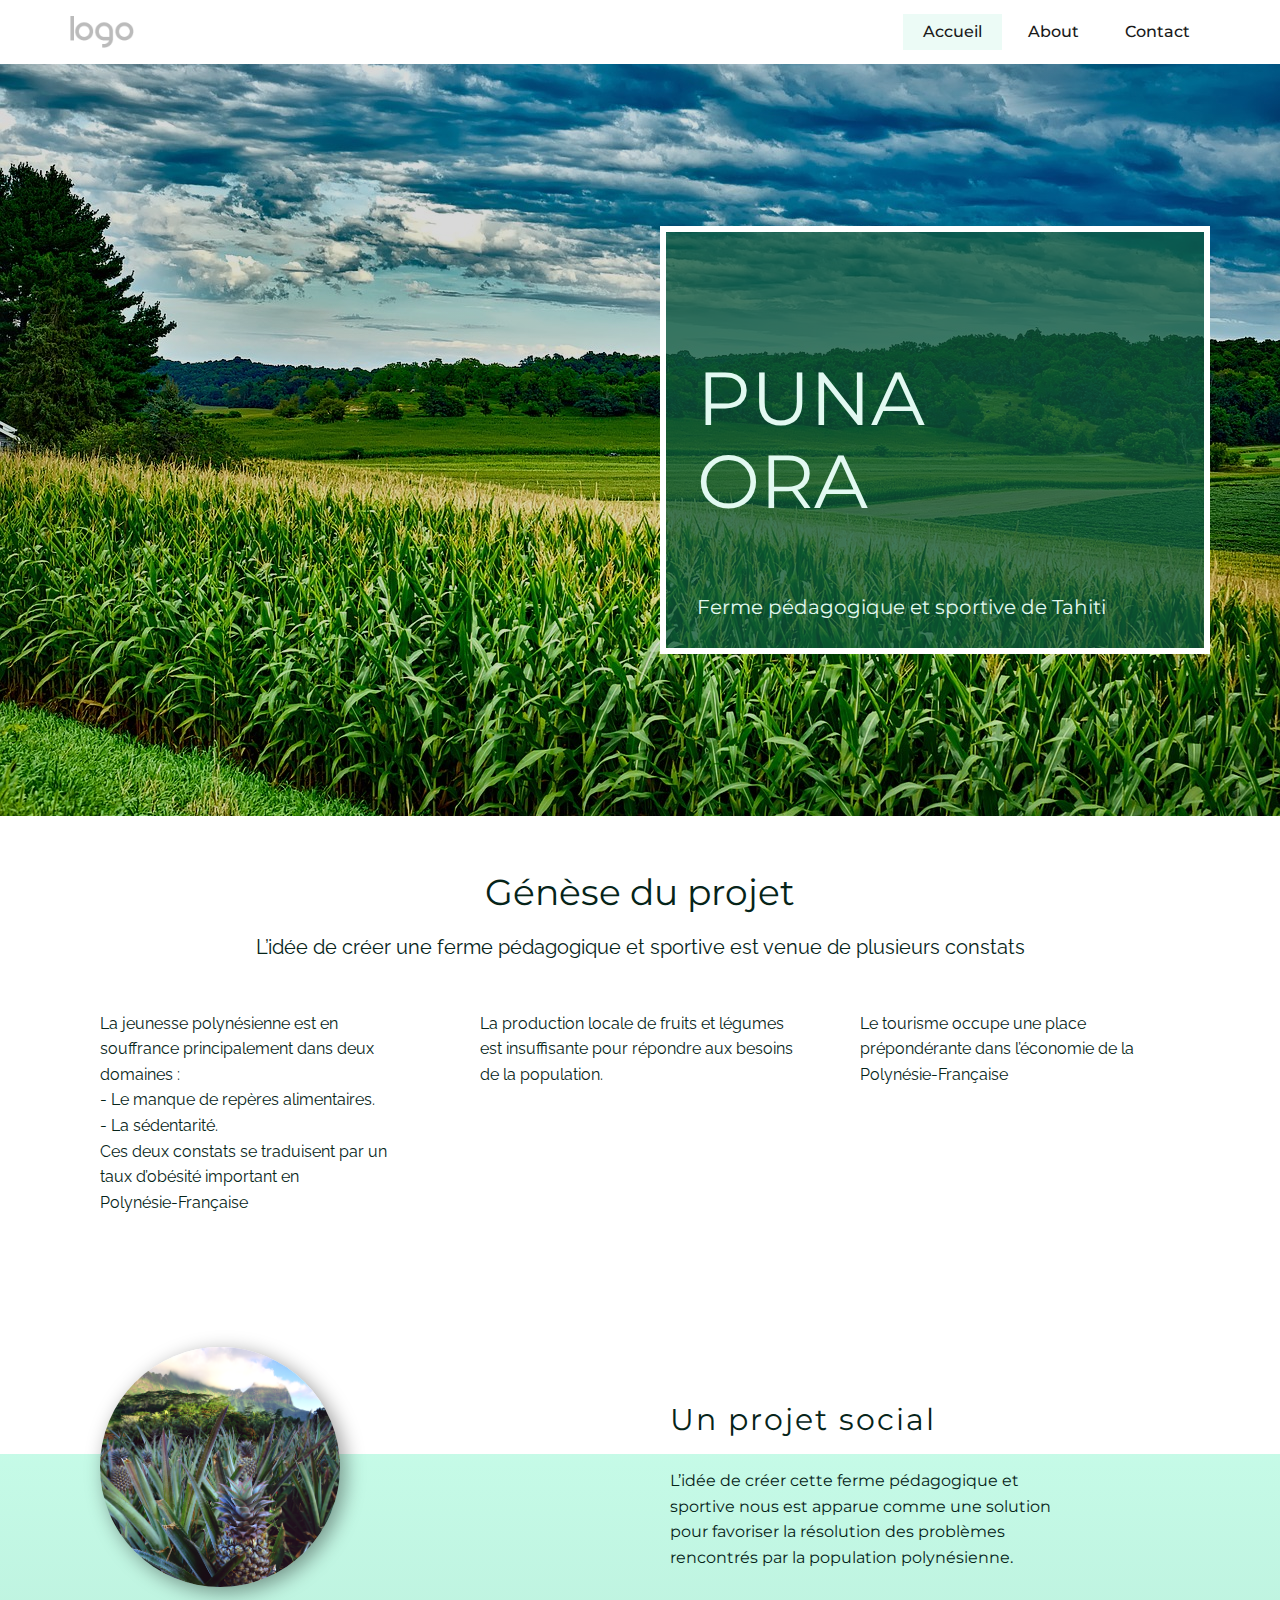
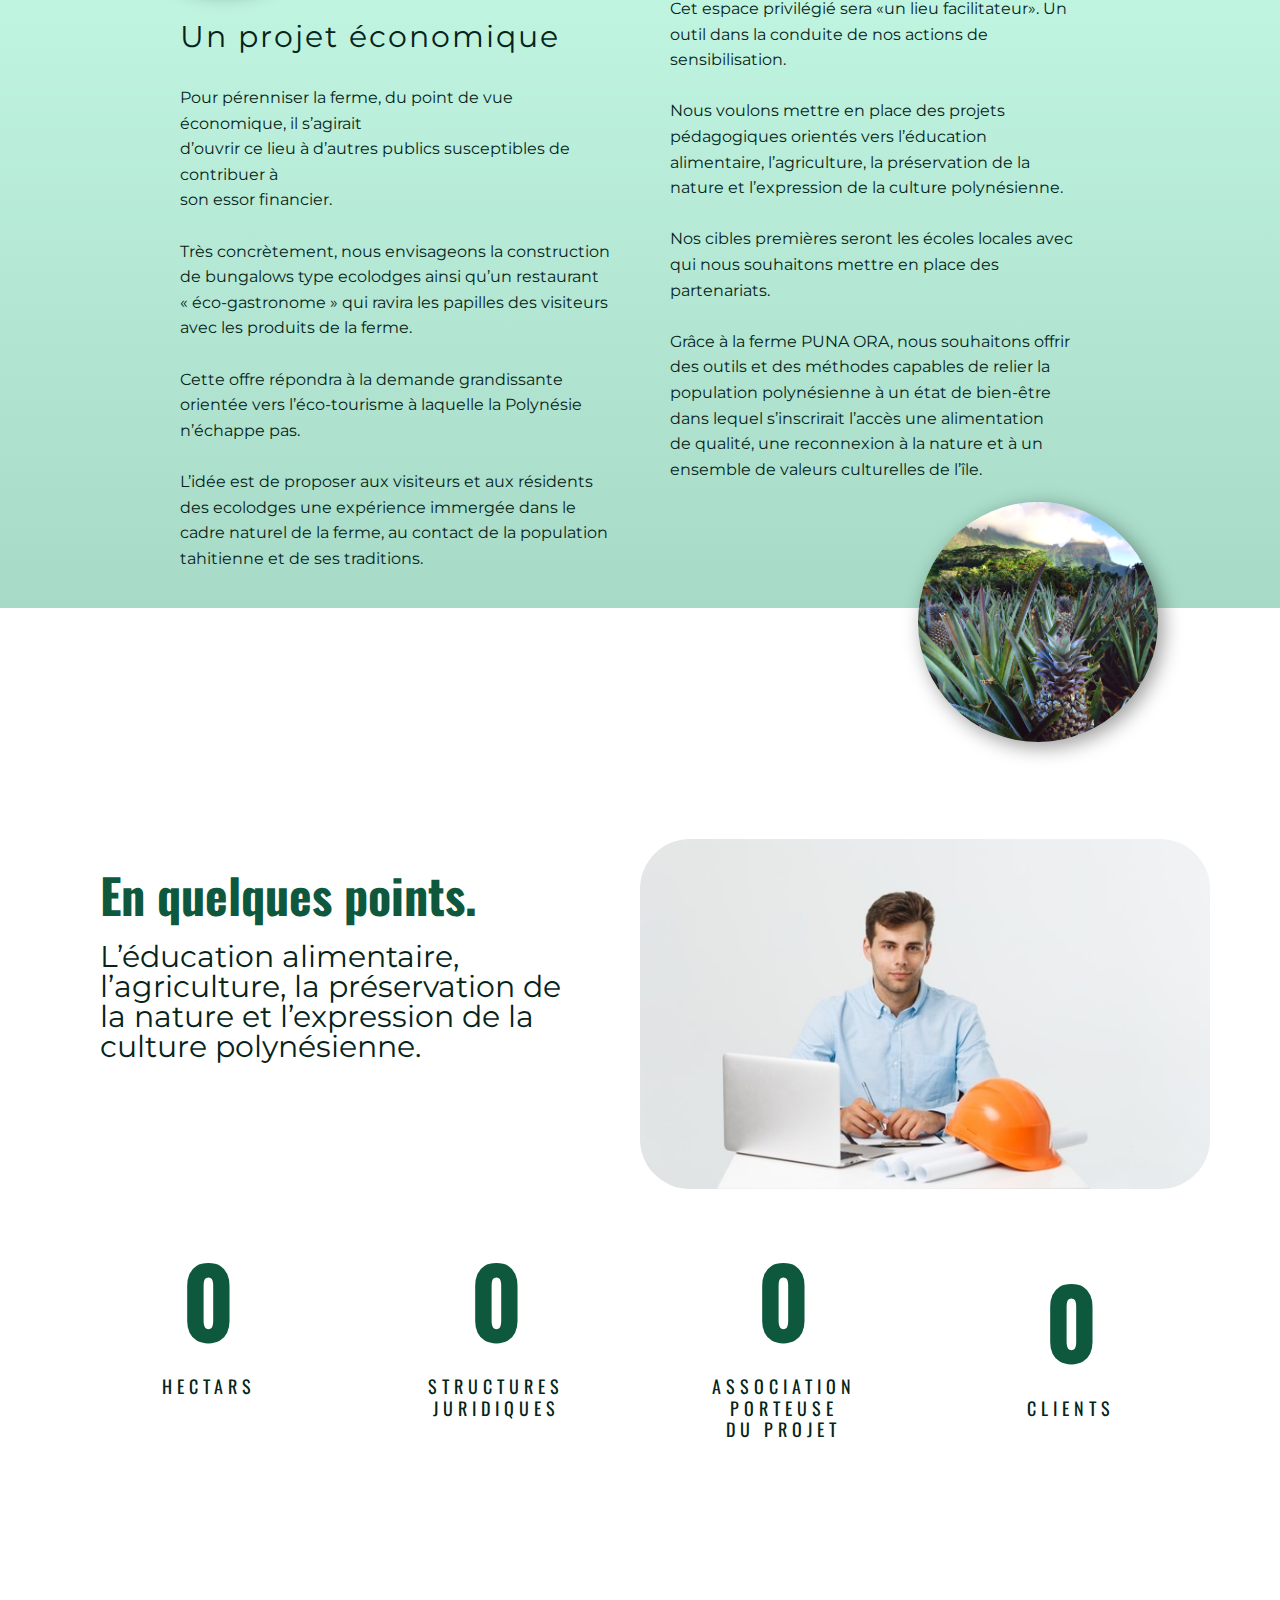
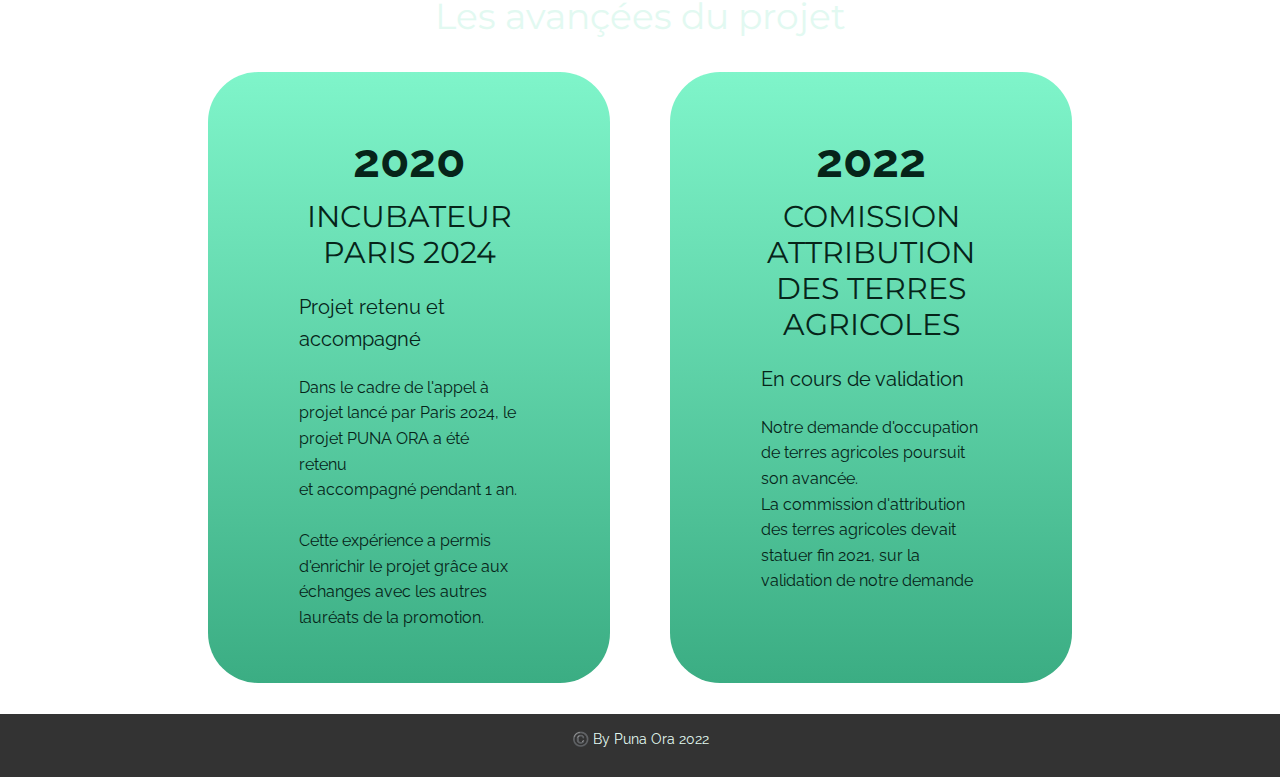
<file: index.html>
<!DOCTYPE html>
<html style="font-size: 16px">
  <head>
    <meta name="viewport" content="width=device-width, initial-scale=1.0" />
    <meta charset="utf-8" />
    <meta
      name="keywords"
      content="PUNA&nbsp;ORA, Ferme pédagogique​ et sportive de Tahiti"
    />
    <meta name="description" content="" />
    <meta name="page_type" content="np-template-header-footer-from-plugin" />
    <title>Accueil</title>
    <link rel="stylesheet" href="nicepage.css" media="screen" />
    <link rel="stylesheet" href="Accueil.css" media="screen" />
    <script
      class="u-script"
      type="text/javascript"
      src="jquery.js"
      defer=""
    ></script>
    <script
      class="u-script"
      type="text/javascript"
      src="nicepage.js"
      defer=""
    ></script>
    <meta name="generator" content="Nicepage 4.5.4, nicepage.com" />
    <link
      id="u-theme-google-font"
      rel="stylesheet"
      href="https://fonts.googleapis.com/css?family=Montserrat:100,100i,200,200i,300,300i,400,400i,500,500i,600,600i,700,700i,800,800i,900,900i|Raleway:100,100i,200,200i,300,300i,400,400i,500,500i,600,600i,700,700i,800,800i,900,900i"
    />
    <link
      id="u-page-google-font"
      rel="stylesheet"
      href="https://fonts.googleapis.com/css?family=Montserrat:100,100i,200,200i,300,300i,400,400i,500,500i,600,600i,700,700i,800,800i,900,900i|Oswald:200,300,400,500,600,700"
    />

    <script type="application/ld+json">
      {
        "@context": "http://schema.org",
        "@type": "Organization",
        "name": "",
        "logo": "images/default-logo.png"
      }
    </script>
    <meta name="theme-color" content="#0e583d" />
    <meta property="og:title" content="Accueil" />
    <meta property="og:type" content="website" />
  </head>
  <body
    data-home-page="Accueil.html"
    data-home-page-title="Accueil"
    class="u-body u-xl-mode"
  >
    <header class="u-clearfix u-header u-sticky u-white u-header" id="sec-4af7">
      <div class="u-clearfix u-sheet u-sheet-1">
        <nav class="u-menu u-menu-dropdown u-offcanvas u-menu-1">
          <div
            class="menu-collapse"
            style="font-size: 1rem; letter-spacing: 0px; font-weight: 500"
          >
            <a
              class="u-button-style u-custom-active-border-color u-custom-active-color u-custom-border u-custom-border-color u-custom-borders u-custom-hover-border-color u-custom-hover-color u-custom-left-right-menu-spacing u-custom-padding-bottom u-custom-text-active-color u-custom-text-color u-custom-text-hover-color u-custom-top-bottom-menu-spacing u-nav-link u-text-active-palette-1-base u-text-hover-palette-2-base"
              href="#"
            >
              <svg class="u-svg-link" viewBox="0 0 24 24">
                <use
                  xmlns:xlink="http://www.w3.org/1999/xlink"
                  xlink:href="#menu-hamburger"
                ></use>
              </svg>
              <svg
                class="u-svg-content"
                version="1.1"
                id="menu-hamburger"
                viewBox="0 0 16 16"
                x="0px"
                y="0px"
                xmlns:xlink="http://www.w3.org/1999/xlink"
                xmlns="http://www.w3.org/2000/svg"
              >
                <g>
                  <rect y="1" width="16" height="2"></rect>
                  <rect y="7" width="16" height="2"></rect>
                  <rect y="13" width="16" height="2"></rect>
                </g>
              </svg>
            </a>
          </div>
          <div class="u-custom-menu u-nav-container">
            <ul
              class="u-custom-font u-heading-font u-nav u-spacing-2 u-unstyled u-nav-1"
            >
              <li class="u-nav-item">
                <a
                  class="u-active-palette-2-light-3 u-border-active-palette-1-base u-border-hover-palette-1-base u-button-style u-hover-palette-2-light-2 u-nav-link u-text-active-grey-90 u-text-grey-90 u-text-hover-grey-90"
                  href="Accueil.html"
                  style="padding: 10px 20px"
                  >Accueil</a
                >
              </li>
              <li class="u-nav-item">
                <a
                  class="u-active-palette-2-light-3 u-border-active-palette-1-base u-border-hover-palette-1-base u-button-style u-hover-palette-2-light-2 u-nav-link u-text-active-grey-90 u-text-grey-90 u-text-hover-grey-90"
                  href="About.html"
                  style="padding: 10px 20px"
                  >About</a
                >
              </li>
              <li class="u-nav-item">
                <a
                  class="u-active-palette-2-light-3 u-border-active-palette-1-base u-border-hover-palette-1-base u-button-style u-hover-palette-2-light-2 u-nav-link u-text-active-grey-90 u-text-grey-90 u-text-hover-grey-90"
                  href="Contact.html"
                  style="padding: 10px 20px"
                  >Contact</a
                >
              </li>
            </ul>
          </div>
          <div class="u-custom-menu u-nav-container-collapse">
            <div
              class="u-black u-container-style u-inner-container-layout u-opacity u-opacity-95 u-sidenav"
            >
              <div class="u-inner-container-layout u-sidenav-overflow">
                <div class="u-menu-close"></div>
                <ul
                  class="u-align-center u-nav u-popupmenu-items u-unstyled u-nav-2"
                >
                  <li class="u-nav-item">
                    <a
                      class="u-button-style u-nav-link"
                      href="Accueil.html"
                      style="padding: 10px 20px"
                      >Accueil</a
                    >
                  </li>
                  <li class="u-nav-item">
                    <a
                      class="u-button-style u-nav-link"
                      href="About.html"
                      style="padding: 10px 20px"
                      >About</a
                    >
                  </li>
                  <li class="u-nav-item">
                    <a
                      class="u-button-style u-nav-link"
                      href="Contact.html"
                      style="padding: 10px 20px"
                      >Contact</a
                    >
                  </li>
                </ul>
              </div>
            </div>
            <div class="u-black u-menu-overlay u-opacity u-opacity-70"></div>
          </div>
        </nav>
        <a
          href="https://nicepage.com"
          class="u-image u-logo u-image-1"
          data-image-width="80"
          data-image-height="40"
        >
          <img
            src="images/default-logo.png"
            class="u-logo-image u-logo-image-1"
          />
        </a>
      </div>
      <style class="u-sticky-style" data-style-id="933e">
        .u-sticky-fixed.u-sticky-933e,
        .u-body.u-sticky-fixed .u-sticky-933e {
          box-shadow: 0 2px 8px 0 rgba(128, 128, 128, 1) !important;
        }
      </style>
    </header>
    <section
      class="u-align-right u-clearfix u-image u-shading u-section-1"
      id="carousel_6e62"
      data-image-width="1280"
      data-image-height="960"
    >
      <div
        class="u-clearfix u-sheet u-valign-middle-md u-valign-middle-sm u-valign-middle-xs u-sheet-1"
      >
        <div
          class="u-align-left u-border-6 u-border-white u-container-style u-expanded-width-xs u-group u-opacity u-opacity-50 u-palette-1-base u-group-1"
        >
          <div
            class="u-container-layout u-valign-bottom-lg u-valign-bottom-md u-valign-bottom-sm u-valign-bottom-xl u-container-layout-1"
          >
            <h1 class="u-text u-text-body-alt-color u-text-1">
              PUNA&nbsp;<br />ORA<br />
            </h1>
            <h2 class="u-subtitle u-text u-text-body-alt-color u-text-2">
              <span style="font-weight: 400">Ferme pédagogique</span> et
              sportive de Tahiti
            </h2>
          </div>
        </div>
      </div>
    </section>
    <section class="u-align-center u-clearfix u-section-2" id="sec-446e">
      <div class="u-clearfix u-sheet u-sheet-1">
        <h2 class="u-text u-text-1">Génèse du projet</h2>
        <p class="u-large-text u-text u-text-default u-text-variant u-text-2">
          L’idée de créer une ferme pédagogique et sportive est venue de
          plusieurs constats
        </p>
        <div class="u-clearfix u-expanded-width u-layout-wrap u-layout-wrap-1">
          <div class="u-layout">
            <div class="u-layout-row">
              <div
                class="u-container-style u-layout-cell u-left-cell u-size-20 u-layout-cell-1"
              >
                <div class="u-container-layout u-container-layout-1">
                  <p class="u-text u-text-default u-text-3">
                    La jeunesse polynésienne est en souffrance principalement
                    dans deux domaines : <br />- Le manque de repères
                    alimentaires.<br />- La sédentarité.<br />Ces deux constats
                    se traduisent par un taux d’obésité important en&nbsp;<br />Polynésie-Française
                  </p>
                </div>
              </div>
              <div
                class="u-container-style u-layout-cell u-size-20 u-layout-cell-2"
              >
                <div class="u-container-layout u-container-layout-2">
                  <p class="u-text u-text-default u-text-4">
                    La production locale de fruits et légumes <br />est
                    insuffisante pour répondre aux besoins <br />de la
                    population.
                  </p>
                </div>
              </div>
              <div
                class="u-container-style u-layout-cell u-right-cell u-size-20 u-layout-cell-3"
              >
                <div class="u-container-layout u-container-layout-3">
                  <p class="u-text u-text-default u-text-5">
                    Le tourisme occupe une place <br />prépondérante dans
                    l’économie de la <br />Polynésie-Française
                  </p>
                </div>
              </div>
            </div>
          </div>
        </div>
      </div>
    </section>
    <section class="skrollable u-clearfix u-section-3" id="carousel_cf10">
      <div
        class="u-align-left u-border-no-bottom u-border-no-left u-border-no-right u-border-no-top u-expanded-width u-gradient u-opacity u-opacity-45 u-shape u-shape-1"
      ></div>
      <div class="u-clearfix u-layout-wrap u-layout-wrap-1">
        <div class="u-layout" style="">
          <div class="u-layout-row" style="">
            <div
              class="u-container-style u-layout-cell u-size-30 u-layout-cell-1"
            >
              <div class="u-container-layout u-container-layout-1">
                <div
                  class="u-image u-image-circle u-image-1"
                  alt=""
                  data-image-width="800"
                  data-image-height="1034"
                ></div>
                <h3
                  class="u-align-justify-lg u-align-justify-xl u-align-left-md u-align-left-sm u-align-left-xs u-text u-text-1"
                >
                  Un projet économique
                </h3>
                <p
                  class="u-align-left u-custom-font u-font-montserrat u-text u-text-2"
                >
                  Pour pérenniser la ferme, du point de vue économique, il
                  s’agirait <br />d’ouvrir ce lieu à d’autres publics
                  susceptibles de contribuer à <br />son essor financier. <br />
                  <br />Très concrètement, nous envisageons la construction de
                  bungalows type ecolodges ainsi qu’un restaurant «
                  éco-gastronome » qui ravira les papilles des visiteurs avec
                  les produits de la ferme. <br />
                  <br />Cette offre répondra à la demande grandissante orientée
                  vers l’éco-tourisme à laquelle la Polynésie n’échappe pas.
                  <br />
                  <br />L’idée est de proposer aux visiteurs et aux résidents
                  des ecolodges une expérience immergée dans le cadre naturel de
                  la ferme, au contact de la population tahitienne et de ses
                  traditions.
                </p>
              </div>
            </div>
            <div
              class="u-align-left u-container-style u-layout-cell u-size-30 u-layout-cell-2"
            >
              <div class="u-container-layout u-container-layout-2">
                <h3 class="u-text u-text-3">Un projet social</h3>
                <p class="u-custom-font u-font-montserrat u-text u-text-4">
                  L’idée de créer cette ferme pédagogique et sportive nous est
                  apparue comme une solution pour favoriser la résolution des
                  problèmes rencontrés par la population polynésienne. <br />
                  <br />Cet espace privilégié sera «un lieu facilitateur». Un
                  outil dans la conduite de nos actions de
                  sensibilisation.&nbsp;<br />
                  <br />Nous voulons mettre en place des projets pédagogiques
                  orientés vers l’éducation alimentaire, l’agriculture, la
                  préservation de la <br />nature et l’expression de la culture
                  polynésienne. <br />
                  <br />Nos cibles premières seront les écoles locales avec qui
                  nous souhaitons mettre en place des partenariats. <br />
                  <br />Grâce à la ferme PUNA ORA, nous souhaitons offrir des
                  outils et des méthodes capables de relier la population
                  polynésienne à un état de bien-être dans lequel s’inscrirait
                  l’accès une alimentation <br />de qualité, une reconnexion à
                  la nature et à un ensemble de valeurs culturelles de l’île.
                </p>
                <div
                  class="u-image u-image-circle u-image-2"
                  alt=""
                  data-image-width="800"
                  data-image-height="979"
                ></div>
              </div>
            </div>
          </div>
        </div>
      </div>
    </section>
    <section class="u-clearfix u-section-4" id="carousel_50c7">
      <div class="u-clearfix u-sheet u-sheet-1">
        <div class="u-clearfix u-expanded-width u-layout-wrap u-layout-wrap-1">
          <div class="u-layout">
            <div class="u-layout-row">
              <div
                class="u-container-style u-layout-cell u-size-30 u-layout-cell-1"
              >
                <div class="u-container-layout u-container-layout-1">
                  <h2
                    class="u-custom-font u-font-oswald u-text u-text-palette-1-base u-text-1"
                  >
                    En quelques points.
                  </h2>
                  <h3 class="u-align-left u-text u-text-2">
                    L’éducation alimentaire, l’agriculture, la préservation de
                    la nature et l’expression de la culture polynésienne.
                  </h3>
                </div>
              </div>
              <div
                class="u-container-style u-image u-image-round u-layout-cell u-radius-50 u-size-30 u-image-1"
                data-image-width="626"
                data-image-height="417"
              >
                <div class="u-container-layout u-container-layout-2"></div>
              </div>
            </div>
          </div>
        </div>
        <div class="u-expanded-width u-list u-list-1">
          <div class="u-repeater u-repeater-1">
            <div
              class="u-align-center u-container-style u-list-item u-repeater-item"
            >
              <div
                class="u-container-layout u-similar-container u-valign-middle u-container-layout-3"
              >
                <h3
                  class="u-custom-font u-font-oswald u-text u-text-palette-1-base u-text-3"
                  data-animation-name="counter"
                  data-animation-event="scroll"
                  data-animation-duration="3000"
                >
                  3
                </h3>
                <h6
                  class="u-custom-font u-font-oswald u-text u-text-default u-text-4"
                >
                  HECTARS<br />
                  <br />
                  <br />
                </h6>
              </div>
            </div>
            <div
              class="u-align-center u-container-style u-list-item u-repeater-item"
            >
              <div
                class="u-container-layout u-similar-container u-valign-middle u-container-layout-4"
              >
                <h3
                  class="u-custom-font u-font-oswald u-text u-text-palette-1-base u-text-5"
                  data-animation-name="counter"
                  data-animation-event="scroll"
                  data-animation-duration="3000"
                >
                  2
                </h3>
                <h6
                  class="u-custom-font u-font-oswald u-text u-text-default u-text-6"
                >
                  STRUCTURES<br />JURIDIQUES<br />
                  <br />
                </h6>
              </div>
            </div>
            <div
              class="u-align-center u-container-style u-list-item u-repeater-item"
            >
              <div
                class="u-container-layout u-similar-container u-valign-middle u-container-layout-5"
              >
                <h3
                  class="u-custom-font u-font-oswald u-text u-text-palette-1-base u-text-7"
                  data-animation-name="counter"
                  data-animation-event="scroll"
                  data-animation-duration="3000"
                >
                  1<br />
                </h3>
                <h6
                  class="u-custom-font u-font-oswald u-text u-text-default u-text-8"
                >
                  association<br />porteuse<br />du projet
                </h6>
              </div>
            </div>
            <div
              class="u-align-center u-container-style u-list-item u-repeater-item"
            >
              <div
                class="u-container-layout u-similar-container u-valign-middle u-container-layout-6"
              >
                <h3
                  class="u-custom-font u-font-oswald u-text u-text-palette-1-base u-text-9"
                  data-animation-name="counter"
                  data-animation-event="scroll"
                  data-animation-duration="3000"
                >
                  100
                </h3>
                <h6
                  class="u-custom-font u-font-oswald u-text u-text-default u-text-10"
                >
                  clients
                </h6>
              </div>
            </div>
          </div>
        </div>
      </div>
    </section>
    <section
      class="skrollable u-clearfix u-image u-parallax u-shading u-section-5"
      id="sec-1677"
      data-image-width="117"
      data-image-height="150"
    >
      <div class="u-clearfix u-sheet u-sheet-1">
        <h2 class="u-align-center u-text u-text-default u-text-1">
          Les avançées du projet
        </h2>
        <div class="u-align-center u-list u-list-1">
          <div class="u-repeater u-repeater-1">
            <div
              class="u-container-style u-gradient u-list-item u-opacity u-opacity-50 u-radius-50 u-repeater-item u-shape-round u-list-item-1"
            >
              <div
                class="u-container-layout u-similar-container u-container-layout-1"
              >
                <p class="u-align-center u-text u-text-2">
                  <span style="font-weight: 700"> 2020</span>
                </p>
                <h3 class="u-align-center u-text u-text-3">
                  INCUBATEUR<br />PARIS 2024
                </h3>
                <p
                  class="u-align-left u-large-text u-text u-text-variant u-text-4"
                >
                  Projet retenu et <br />accompagné
                </p>
                <p class="u-align-left u-text u-text-5">
                  Dans le cadre de l'appel à <br />projet lancé par Paris 2024,
                  le <br />projet PUNA ORA a été retenu <br />et accompagné
                  pendant 1 an. <br />
                  <br />Cette expérience a permis <br />d'enrichir le projet
                  grâce aux <br />échanges avec les autres <br />lauréats de la
                  promotion.
                </p>
              </div>
            </div>
            <div
              class="u-container-style u-gradient u-list-item u-opacity u-opacity-50 u-radius-50 u-repeater-item u-shape-round u-list-item-2"
            >
              <div
                class="u-container-layout u-similar-container u-container-layout-2"
              >
                <p class="u-align-center u-text u-text-6">2022</p>
                <h3 class="u-align-center u-text u-text-7">
                  COMISSION <br />ATTRIBUTION <br />DES TERRES <br />AGRICOLES
                </h3>
                <p
                  class="u-align-left u-large-text u-text u-text-variant u-text-8"
                >
                  En cours de validation
                </p>
                <p class="u-align-left u-text u-text-9">
                  Notre demande d'occupation <br />de terres agricoles poursuit
                  <br />son avancée. <br />La commission d'attribution <br />des
                  terres agricoles devait <br />statuer fin 2021, sur la
                  <br />validation de notre demande
                </p>
              </div>
            </div>
          </div>
        </div>
      </div>
    </section>

    <footer
      class="u-align-center u-clearfix u-footer u-grey-80 u-footer"
      id="sec-d9b5"
    >
      <div class="u-clearfix u-sheet u-sheet-1">
        <p class="u-small-text u-text u-text-variant u-text-1">
          ©️ By Puna Ora 2022
        </p>
      </div>
    </footer>
  </body>
</html>
</file>
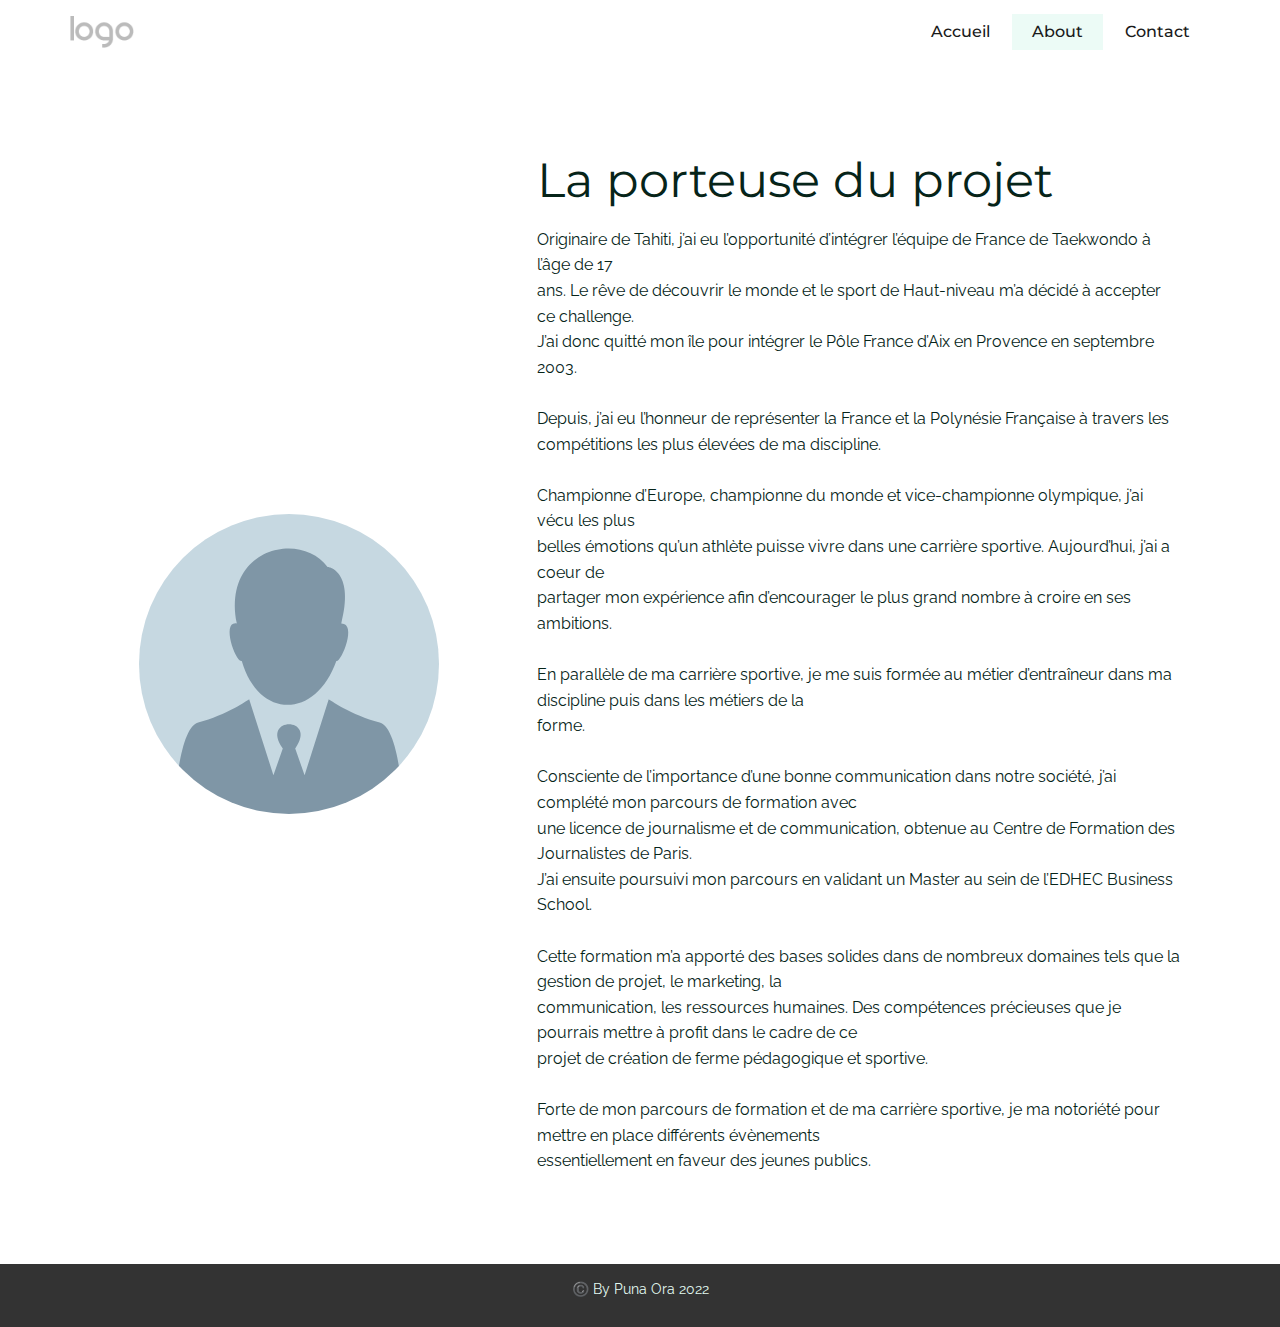
<file: About.html>
<!DOCTYPE html>
<html style="font-size: 16px;">
  <head>
    <meta name="viewport" content="width=device-width, initial-scale=1.0">
    <meta charset="utf-8">
    <meta name="keywords" content="About Us">
    <meta name="description" content="">
    <meta name="page_type" content="np-template-header-footer-from-plugin">
    <title>About</title>
    <link rel="stylesheet" href="nicepage.css" media="screen">
<link rel="stylesheet" href="About.css" media="screen">
    <script class="u-script" type="text/javascript" src="jquery.js" defer=""></script>
    <script class="u-script" type="text/javascript" src="nicepage.js" defer=""></script>
    <meta name="generator" content="Nicepage 4.5.4, nicepage.com">
    <link id="u-theme-google-font" rel="stylesheet" href="https://fonts.googleapis.com/css?family=Montserrat:100,100i,200,200i,300,300i,400,400i,500,500i,600,600i,700,700i,800,800i,900,900i|Raleway:100,100i,200,200i,300,300i,400,400i,500,500i,600,600i,700,700i,800,800i,900,900i">
    
    
    <script type="application/ld+json">{
		"@context": "http://schema.org",
		"@type": "Organization",
		"name": "",
		"logo": "images/default-logo.png"
}</script>
    <meta name="theme-color" content="#0e583d">
    <meta property="og:title" content="About">
    <meta property="og:type" content="website">
  </head>
  <body class="u-body u-xl-mode"><header class="u-clearfix u-header u-sticky u-white u-header" id="sec-4af7"><div class="u-clearfix u-sheet u-sheet-1">
        <nav class="u-menu u-menu-dropdown u-offcanvas u-menu-1">
          <div class="menu-collapse" style="font-size: 1rem; letter-spacing: 0px; font-weight: 500;">
            <a class="u-button-style u-custom-active-border-color u-custom-active-color u-custom-border u-custom-border-color u-custom-borders u-custom-hover-border-color u-custom-hover-color u-custom-left-right-menu-spacing u-custom-padding-bottom u-custom-text-active-color u-custom-text-color u-custom-text-hover-color u-custom-top-bottom-menu-spacing u-nav-link u-text-active-palette-1-base u-text-hover-palette-2-base" href="#">
              <svg class="u-svg-link" viewBox="0 0 24 24"><use xmlns:xlink="http://www.w3.org/1999/xlink" xlink:href="#menu-hamburger"></use></svg>
              <svg class="u-svg-content" version="1.1" id="menu-hamburger" viewBox="0 0 16 16" x="0px" y="0px" xmlns:xlink="http://www.w3.org/1999/xlink" xmlns="http://www.w3.org/2000/svg"><g><rect y="1" width="16" height="2"></rect><rect y="7" width="16" height="2"></rect><rect y="13" width="16" height="2"></rect>
</g></svg>
            </a>
          </div>
          <div class="u-custom-menu u-nav-container">
            <ul class="u-custom-font u-heading-font u-nav u-spacing-2 u-unstyled u-nav-1"><li class="u-nav-item"><a class="u-active-palette-2-light-3 u-border-active-palette-1-base u-border-hover-palette-1-base u-button-style u-hover-palette-2-light-2 u-nav-link u-text-active-grey-90 u-text-grey-90 u-text-hover-grey-90" href="Accueil.html" style="padding: 10px 20px;">Accueil</a>
</li><li class="u-nav-item"><a class="u-active-palette-2-light-3 u-border-active-palette-1-base u-border-hover-palette-1-base u-button-style u-hover-palette-2-light-2 u-nav-link u-text-active-grey-90 u-text-grey-90 u-text-hover-grey-90" href="About.html" style="padding: 10px 20px;">About</a>
</li><li class="u-nav-item"><a class="u-active-palette-2-light-3 u-border-active-palette-1-base u-border-hover-palette-1-base u-button-style u-hover-palette-2-light-2 u-nav-link u-text-active-grey-90 u-text-grey-90 u-text-hover-grey-90" href="Contact.html" style="padding: 10px 20px;">Contact</a>
</li></ul>
          </div>
          <div class="u-custom-menu u-nav-container-collapse">
            <div class="u-black u-container-style u-inner-container-layout u-opacity u-opacity-95 u-sidenav">
              <div class="u-inner-container-layout u-sidenav-overflow">
                <div class="u-menu-close"></div>
                <ul class="u-align-center u-nav u-popupmenu-items u-unstyled u-nav-2"><li class="u-nav-item"><a class="u-button-style u-nav-link" href="Accueil.html" style="padding: 10px 20px;">Accueil</a>
</li><li class="u-nav-item"><a class="u-button-style u-nav-link" href="About.html" style="padding: 10px 20px;">About</a>
</li><li class="u-nav-item"><a class="u-button-style u-nav-link" href="Contact.html" style="padding: 10px 20px;">Contact</a>
</li></ul>
              </div>
            </div>
            <div class="u-black u-menu-overlay u-opacity u-opacity-70"></div>
          </div>
        </nav>
        <a href="https://nicepage.com" class="u-image u-logo u-image-1" data-image-width="80" data-image-height="40">
          <img src="images/default-logo.png" class="u-logo-image u-logo-image-1">
        </a>
      </div><style class="u-sticky-style" data-style-id="933e">.u-sticky-fixed.u-sticky-933e, .u-body.u-sticky-fixed .u-sticky-933e {
box-shadow: 0 2px 8px 0 rgba(128,128,128,1) !important
}</style></header> 
    <section class="u-clearfix u-section-1" id="sec-df90">
      <div class="u-clearfix u-sheet u-sheet-1">
        <div class="u-clearfix u-expanded-width u-gutter-0 u-layout-wrap u-layout-wrap-1">
          <div class="u-layout">
            <div class="u-layout-row">
              <div class="u-align-center u-container-style u-layout-cell u-left-cell u-size-23 u-layout-cell-1">
                <div class="u-container-layout u-valign-middle u-container-layout-1">
                  <div alt="" class="u-image u-image-circle u-image-1" src="" data-image-width="256" data-image-height="256"></div>
                </div>
              </div>
              <div class="u-align-left u-container-style u-layout-cell u-right-cell u-size-37 u-layout-cell-2">
                <div class="u-container-layout u-valign-top-xs u-container-layout-2">
                  <h1 class="u-text u-text-default u-text-1"> La porteuse du projet</h1>
                  <p class="u-text u-text-2"> Originaire de Tahiti, j’ai eu l’opportunité d’intégrer l’équipe de France de Taekwondo à l’âge de 17 <br>ans. Le rêve de découvrir le monde et le sport de Haut-niveau m’a décidé à accepter ce challenge. <br>J’ai donc quitté mon île pour intégrer le Pôle France d’Aix en Provence en septembre 2003. <br>
                    <br>Depuis, j’ai eu l’honneur de représenter la France et la Polynésie Française à travers les <br>compétitions les plus élevées de ma discipline. <br>
                    <br>Championne d’Europe, championne du monde et vice-championne olympique, j’ai vécu les plus <br>belles émotions qu’un athlète puisse vivre dans une carrière sportive. Aujourd’hui, j’ai a coeur de <br>partager mon expérience afin d’encourager le plus grand nombre à croire en ses ambitions. <br>
                    <br>En parallèle de ma carrière sportive, je me suis formée au métier d’entraîneur dans ma discipline puis dans les métiers de la <br>forme.&nbsp;<br>
                    <br>Consciente de l’importance d’une bonne communication dans notre société, j’ai complété mon parcours de formation avec <br>une licence de journalisme et de communication, obtenue au Centre de Formation des Journalistes de Paris. <br>J’ai ensuite poursuivi mon parcours en validant un Master au sein de l’EDHEC Business School.&nbsp;<br>
                    <br>Cette formation m’a apporté des bases solides dans de nombreux domaines tels que la gestion de projet, le marketing, la <br>communication, les ressources humaines. Des compétences précieuses que je pourrais mettre à profit dans le cadre de ce <br>projet de création de ferme pédagogique et sportive.<br>
                    <br>Forte de mon parcours de formation et de ma carrière sportive, je ma notoriété pour mettre en place différents évènements <br>essentiellement en faveur des jeunes publics.
                  </p>
                </div>
              </div>
            </div>
          </div>
        </div>
      </div>
    </section>
    
    
    <footer class="u-align-center u-clearfix u-footer u-grey-80 u-footer" id="sec-d9b5"><div class="u-clearfix u-sheet u-sheet-1">
        <p class="u-small-text u-text u-text-variant u-text-1"> ©️ By Puna Ora 2022</p>
      </div></footer>
  </body>
</html>
</file>
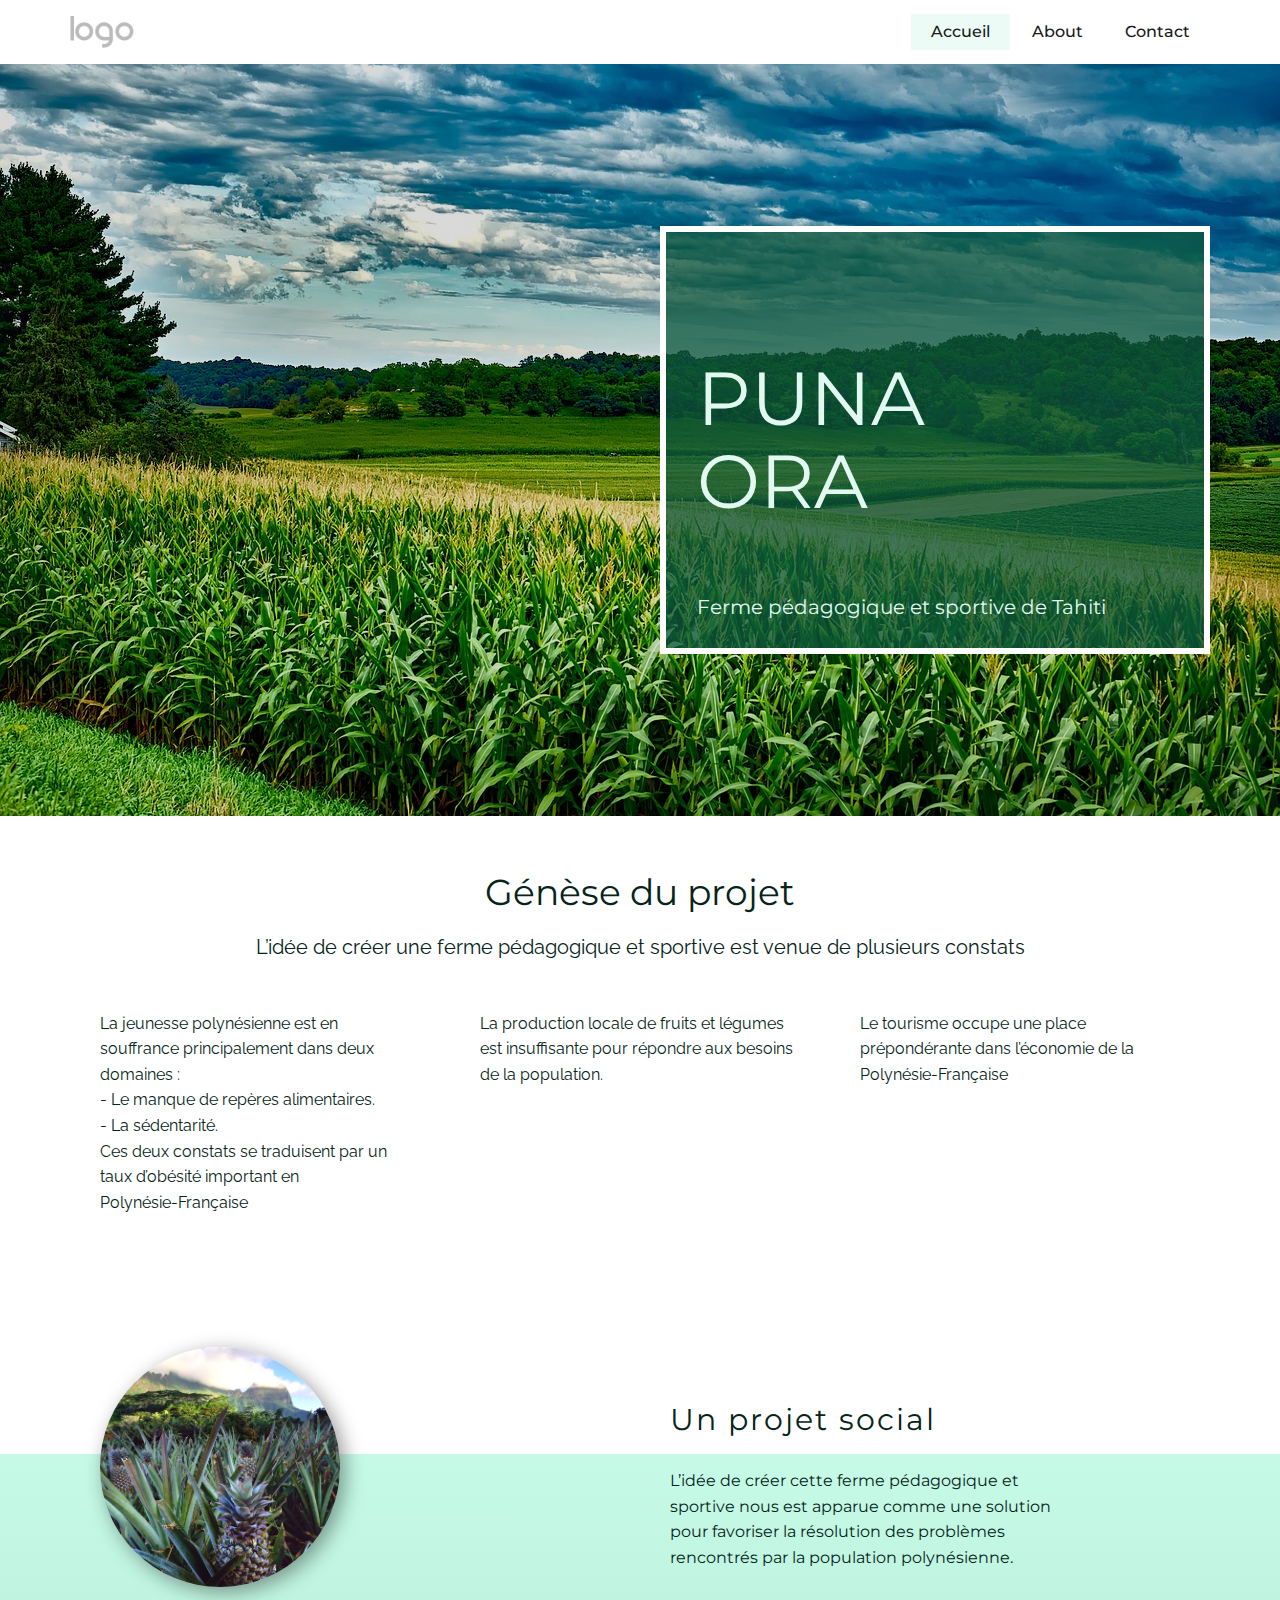
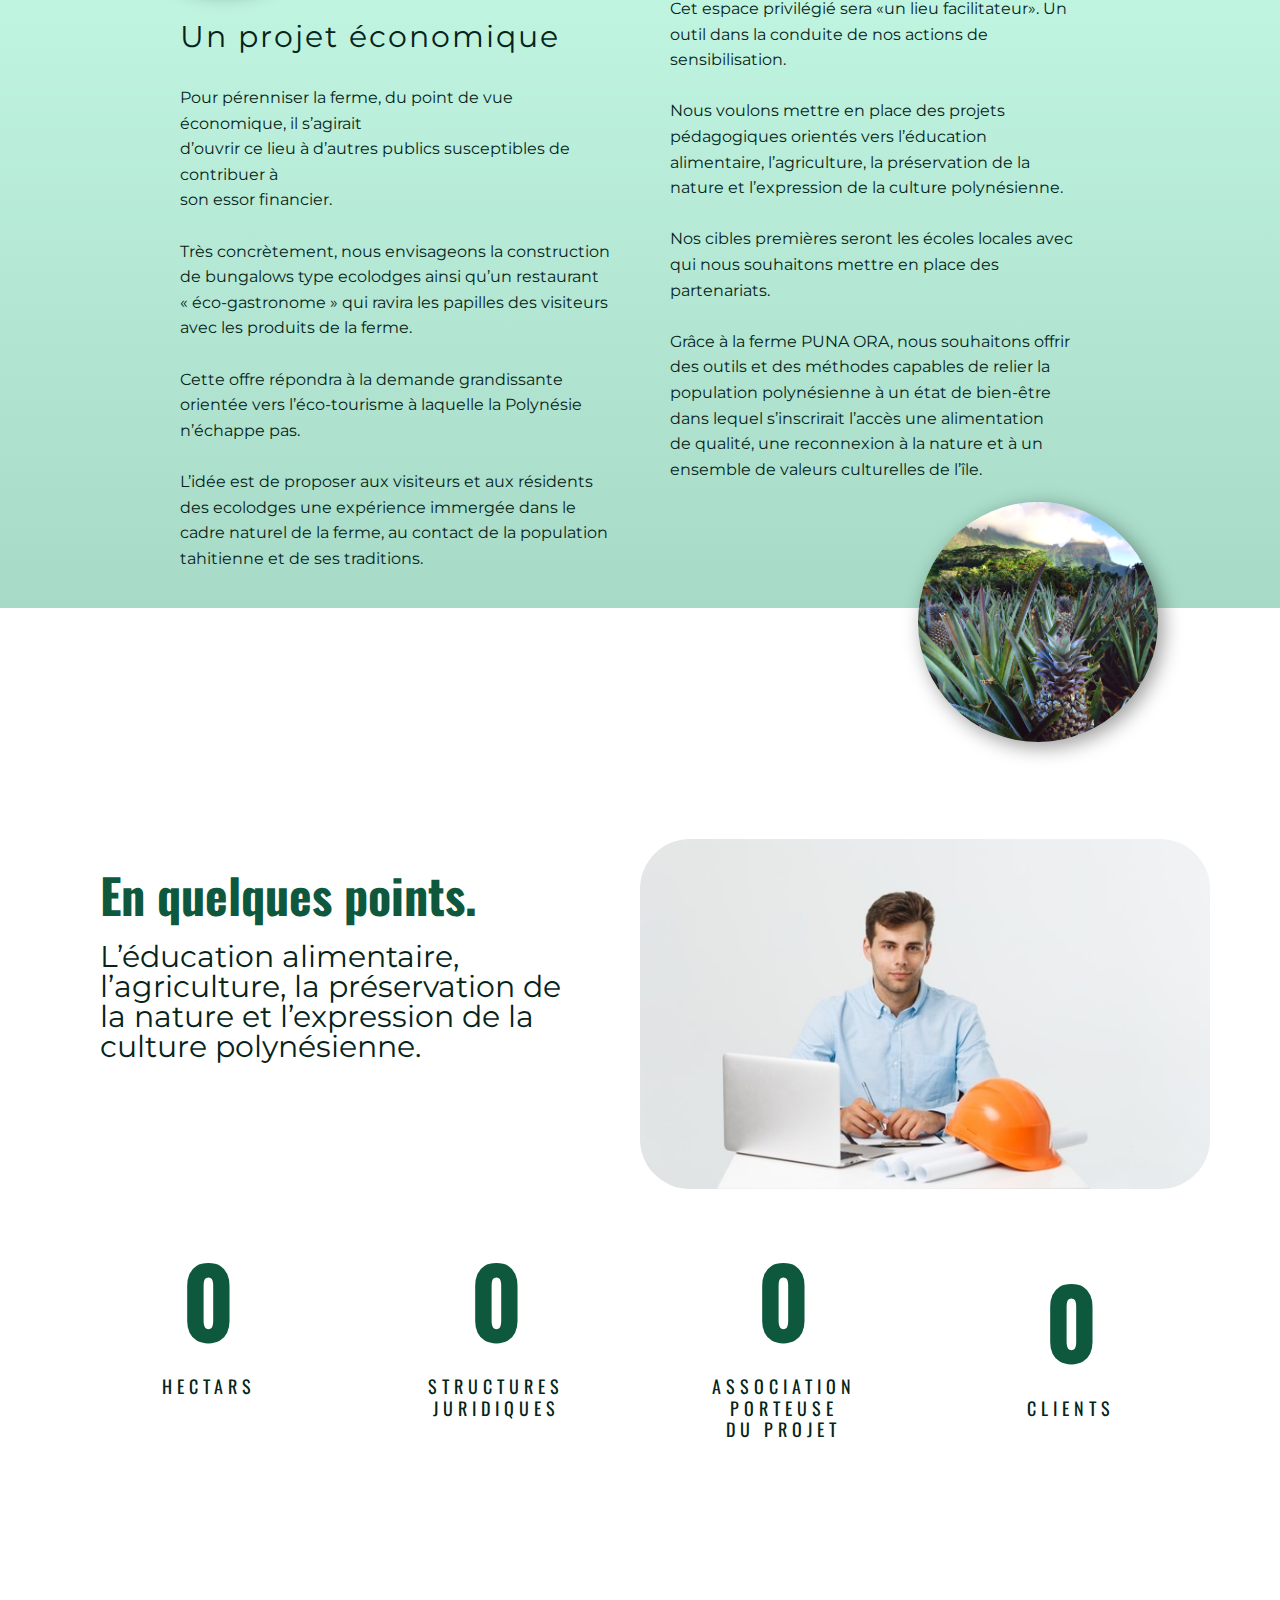
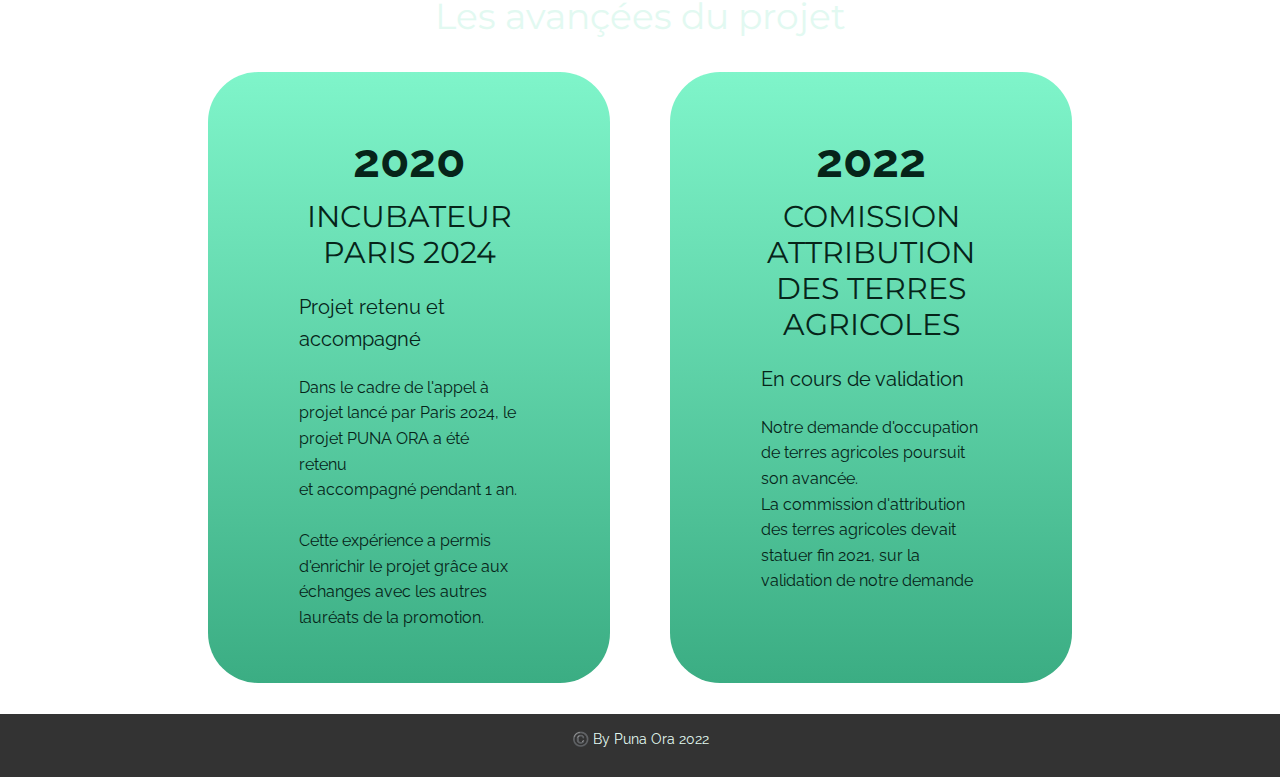
<file: Accueil.html>
<!DOCTYPE html>
<html style="font-size: 16px;">
  <head>
    <meta name="viewport" content="width=device-width, initial-scale=1.0">
    <meta charset="utf-8">
    <meta name="keywords" content="PUNA&nbsp;ORA, Ferme pédagogique​ et sportive de Tahiti">
    <meta name="description" content="">
    <meta name="page_type" content="np-template-header-footer-from-plugin">
    <title>Accueil</title>
    <link rel="stylesheet" href="nicepage.css" media="screen">
<link rel="stylesheet" href="Accueil.css" media="screen">
    <script class="u-script" type="text/javascript" src="jquery.js" defer=""></script>
    <script class="u-script" type="text/javascript" src="nicepage.js" defer=""></script>
    <meta name="generator" content="Nicepage 4.5.4, nicepage.com">
    <link id="u-theme-google-font" rel="stylesheet" href="https://fonts.googleapis.com/css?family=Montserrat:100,100i,200,200i,300,300i,400,400i,500,500i,600,600i,700,700i,800,800i,900,900i|Raleway:100,100i,200,200i,300,300i,400,400i,500,500i,600,600i,700,700i,800,800i,900,900i">
    <link id="u-page-google-font" rel="stylesheet" href="https://fonts.googleapis.com/css?family=Montserrat:100,100i,200,200i,300,300i,400,400i,500,500i,600,600i,700,700i,800,800i,900,900i|Oswald:200,300,400,500,600,700">
    
    
    
    
    
    
    <script type="application/ld+json">{
		"@context": "http://schema.org",
		"@type": "Organization",
		"name": "",
		"logo": "images/default-logo.png"
}</script>
    <meta name="theme-color" content="#0e583d">
    <meta property="og:title" content="Accueil">
    <meta property="og:type" content="website">
  </head>
  <body class="u-body u-xl-mode"><header class="u-clearfix u-header u-sticky u-white u-header" id="sec-4af7"><div class="u-clearfix u-sheet u-sheet-1">
        <nav class="u-menu u-menu-dropdown u-offcanvas u-menu-1">
          <div class="menu-collapse" style="font-size: 1rem; letter-spacing: 0px; font-weight: 500;">
            <a class="u-button-style u-custom-active-border-color u-custom-active-color u-custom-border u-custom-border-color u-custom-borders u-custom-hover-border-color u-custom-hover-color u-custom-left-right-menu-spacing u-custom-padding-bottom u-custom-text-active-color u-custom-text-color u-custom-text-hover-color u-custom-top-bottom-menu-spacing u-nav-link u-text-active-palette-1-base u-text-hover-palette-2-base" href="#">
              <svg class="u-svg-link" viewBox="0 0 24 24"><use xmlns:xlink="http://www.w3.org/1999/xlink" xlink:href="#menu-hamburger"></use></svg>
              <svg class="u-svg-content" version="1.1" id="menu-hamburger" viewBox="0 0 16 16" x="0px" y="0px" xmlns:xlink="http://www.w3.org/1999/xlink" xmlns="http://www.w3.org/2000/svg"><g><rect y="1" width="16" height="2"></rect><rect y="7" width="16" height="2"></rect><rect y="13" width="16" height="2"></rect>
</g></svg>
            </a>
          </div>
          <div class="u-custom-menu u-nav-container">
            <ul class="u-custom-font u-heading-font u-nav u-spacing-2 u-unstyled u-nav-1"><li class="u-nav-item"><a class="u-active-palette-2-light-3 u-border-active-palette-1-base u-border-hover-palette-1-base u-button-style u-hover-palette-2-light-2 u-nav-link u-text-active-grey-90 u-text-grey-90 u-text-hover-grey-90" href="Accueil.html" style="padding: 10px 20px;">Accueil</a>
</li><li class="u-nav-item"><a class="u-active-palette-2-light-3 u-border-active-palette-1-base u-border-hover-palette-1-base u-button-style u-hover-palette-2-light-2 u-nav-link u-text-active-grey-90 u-text-grey-90 u-text-hover-grey-90" href="About.html" style="padding: 10px 20px;">About</a>
</li><li class="u-nav-item"><a class="u-active-palette-2-light-3 u-border-active-palette-1-base u-border-hover-palette-1-base u-button-style u-hover-palette-2-light-2 u-nav-link u-text-active-grey-90 u-text-grey-90 u-text-hover-grey-90" href="Contact.html" style="padding: 10px 20px;">Contact</a>
</li></ul>
          </div>
          <div class="u-custom-menu u-nav-container-collapse">
            <div class="u-black u-container-style u-inner-container-layout u-opacity u-opacity-95 u-sidenav">
              <div class="u-inner-container-layout u-sidenav-overflow">
                <div class="u-menu-close"></div>
                <ul class="u-align-center u-nav u-popupmenu-items u-unstyled u-nav-2"><li class="u-nav-item"><a class="u-button-style u-nav-link" href="Accueil.html" style="padding: 10px 20px;">Accueil</a>
</li><li class="u-nav-item"><a class="u-button-style u-nav-link" href="About.html" style="padding: 10px 20px;">About</a>
</li><li class="u-nav-item"><a class="u-button-style u-nav-link" href="Contact.html" style="padding: 10px 20px;">Contact</a>
</li></ul>
              </div>
            </div>
            <div class="u-black u-menu-overlay u-opacity u-opacity-70"></div>
          </div>
        </nav>
        <a href="https://nicepage.com" class="u-image u-logo u-image-1" data-image-width="80" data-image-height="40">
          <img src="images/default-logo.png" class="u-logo-image u-logo-image-1">
        </a>
      </div><style class="u-sticky-style" data-style-id="933e">.u-sticky-fixed.u-sticky-933e, .u-body.u-sticky-fixed .u-sticky-933e {
box-shadow: 0 2px 8px 0 rgba(128,128,128,1) !important
}</style></header>
    <section class="u-align-right u-clearfix u-image u-shading u-section-1" id="carousel_6e62" data-image-width="1280" data-image-height="960">
      <div class="u-clearfix u-sheet u-valign-middle-md u-valign-middle-sm u-valign-middle-xs u-sheet-1">
        <div class="u-align-left u-border-6 u-border-white u-container-style u-expanded-width-xs u-group u-opacity u-opacity-50 u-palette-1-base u-group-1">
          <div class="u-container-layout u-valign-bottom-lg u-valign-bottom-md u-valign-bottom-sm u-valign-bottom-xl u-container-layout-1">
            <h1 class="u-text u-text-body-alt-color u-text-1">PUNA&nbsp;<br>ORA<br>
            </h1>
            <h2 class="u-subtitle u-text u-text-body-alt-color u-text-2">
              <span style="font-weight: 400;">Ferme pédagogique</span> et sportive de Tahiti
            </h2>
          </div>
        </div>
      </div>
    </section>
    <section class="u-align-center u-clearfix u-section-2" id="sec-446e">
      <div class="u-clearfix u-sheet u-sheet-1">
        <h2 class="u-text u-text-1">Génèse du projet</h2>
        <p class="u-large-text u-text u-text-default u-text-variant u-text-2"> L’idée de créer une ferme pédagogique et sportive
est venue de plusieurs constats</p>
        <div class="u-clearfix u-expanded-width u-layout-wrap u-layout-wrap-1">
          <div class="u-layout">
            <div class="u-layout-row">
              <div class="u-container-style u-layout-cell u-left-cell u-size-20 u-layout-cell-1">
                <div class="u-container-layout u-container-layout-1">
                  <p class="u-text u-text-default u-text-3"> La jeunesse polynésienne est en souffrance
principalement dans deux domaines : <br>- Le manque de repères alimentaires.<br>- La sédentarité.<br>Ces deux constats se traduisent par un taux d’obésité important en&nbsp;<br>Polynésie-Française
                  </p>
                </div>
              </div>
              <div class="u-container-style u-layout-cell u-size-20 u-layout-cell-2">
                <div class="u-container-layout u-container-layout-2">
                  <p class="u-text u-text-default u-text-4"> La production locale de fruits et légumes <br>est insuffisante pour répondre aux besoins <br>de la population.
                  </p>
                </div>
              </div>
              <div class="u-container-style u-layout-cell u-right-cell u-size-20 u-layout-cell-3">
                <div class="u-container-layout u-container-layout-3">
                  <p class="u-text u-text-default u-text-5"> Le tourisme occupe une place <br>prépondérante dans l’économie de la <br>Polynésie-Française
                  </p>
                </div>
              </div>
            </div>
          </div>
        </div>
      </div>
    </section>
    <section class="skrollable u-clearfix u-section-3" id="carousel_cf10">
      <div class="u-align-left u-border-no-bottom u-border-no-left u-border-no-right u-border-no-top u-expanded-width u-gradient u-opacity u-opacity-45 u-shape u-shape-1"></div>
      <div class="u-clearfix u-layout-wrap u-layout-wrap-1">
        <div class="u-layout" style="">
          <div class="u-layout-row" style="">
            <div class="u-container-style u-layout-cell u-size-30 u-layout-cell-1">
              <div class="u-container-layout u-container-layout-1">
                <div class="u-image u-image-circle u-image-1" alt="" data-image-width="800" data-image-height="1034"></div>
                <h3 class="u-align-justify-lg u-align-justify-xl u-align-left-md u-align-left-sm u-align-left-xs u-text u-text-1"> Un projet économique</h3>
                <p class="u-align-left u-custom-font u-font-montserrat u-text u-text-2"> Pour pérenniser la ferme, du point de vue économique, il s’agirait <br>d’ouvrir ce lieu à d’autres publics susceptibles de contribuer à <br>son essor financier. <br>
                  <br>Très concrètement, nous envisageons la construction de
bungalows type ecolodges ainsi qu’un restaurant « éco-gastronome » qui ravira les papilles des visiteurs avec les produits
de la ferme. <br>
                  <br>Cette offre répondra à la demande grandissante orientée vers
l’éco-tourisme à laquelle la Polynésie n’échappe pas. <br>
                  <br>L’idée est de proposer aux visiteurs et aux résidents des
ecolodges une expérience immergée dans le cadre naturel de la
ferme, au contact de la population tahitienne et de ses traditions.
                </p>
              </div>
            </div>
            <div class="u-align-left u-container-style u-layout-cell u-size-30 u-layout-cell-2">
              <div class="u-container-layout u-container-layout-2">
                <h3 class="u-text u-text-3"> Un projet social</h3>
                <p class="u-custom-font u-font-montserrat u-text u-text-4"> L’idée de créer cette ferme pédagogique et sportive nous est
apparue comme une solution pour favoriser la résolution des
problèmes rencontrés par la population polynésienne. <br>
                  <br>Cet espace privilégié sera «un lieu facilitateur». Un outil dans la
conduite de nos actions de sensibilisation.&nbsp;<br>
                  <br>Nous voulons mettre en place des projets pédagogiques orientés
vers l’éducation alimentaire, l’agriculture, la préservation de la <br>nature et l’expression de la culture polynésienne. <br>
                  <br>Nos cibles premières seront les écoles locales avec qui nous
souhaitons mettre en place des partenariats. <br>
                  <br>Grâce à la ferme PUNA ORA, nous souhaitons offrir des outils et
des méthodes capables de relier la population polynésienne à un
état de bien-être dans lequel s’inscrirait l’accès une alimentation <br>de qualité, une reconnexion à la nature et à un ensemble de
valeurs culturelles de l’île.
                </p>
                <div class="u-image u-image-circle u-image-2" alt="" data-image-width="800" data-image-height="979"></div>
              </div>
            </div>
          </div>
        </div>
      </div>
    </section>
    <section class="u-clearfix u-section-4" id="carousel_50c7">
      <div class="u-clearfix u-sheet u-sheet-1">
        <div class="u-clearfix u-expanded-width u-layout-wrap u-layout-wrap-1">
          <div class="u-layout">
            <div class="u-layout-row">
              <div class="u-container-style u-layout-cell u-size-30 u-layout-cell-1">
                <div class="u-container-layout u-container-layout-1">
                  <h2 class="u-custom-font u-font-oswald u-text u-text-palette-1-base u-text-1">En quelques points.</h2>
                  <h3 class="u-align-left u-text u-text-2"> L’éducation alimentaire, l’agriculture, la préservation de la
nature et l’expression de la culture polynésienne.</h3>
                </div>
              </div>
              <div class="u-container-style u-image u-image-round u-layout-cell u-radius-50 u-size-30 u-image-1" data-image-width="626" data-image-height="417">
                <div class="u-container-layout u-container-layout-2"></div>
              </div>
            </div>
          </div>
        </div>
        <div class="u-expanded-width u-list u-list-1">
          <div class="u-repeater u-repeater-1">
            <div class="u-align-center u-container-style u-list-item u-repeater-item">
              <div class="u-container-layout u-similar-container u-valign-middle u-container-layout-3">
                <h3 class="u-custom-font u-font-oswald u-text u-text-palette-1-base u-text-3" data-animation-name="counter" data-animation-event="scroll" data-animation-duration="3000">3</h3>
                <h6 class="u-custom-font u-font-oswald u-text u-text-default u-text-4">HECTARS<br>
                  <br>
                  <br>
                </h6>
              </div>
            </div>
            <div class="u-align-center u-container-style u-list-item u-repeater-item">
              <div class="u-container-layout u-similar-container u-valign-middle u-container-layout-4">
                <h3 class="u-custom-font u-font-oswald u-text u-text-palette-1-base u-text-5" data-animation-name="counter" data-animation-event="scroll" data-animation-duration="3000">2</h3>
                <h6 class="u-custom-font u-font-oswald u-text u-text-default u-text-6">STRUCTURES<br>JURIDIQUES<br>
                  <br>
                </h6>
              </div>
            </div>
            <div class="u-align-center u-container-style u-list-item u-repeater-item">
              <div class="u-container-layout u-similar-container u-valign-middle u-container-layout-5">
                <h3 class="u-custom-font u-font-oswald u-text u-text-palette-1-base u-text-7" data-animation-name="counter" data-animation-event="scroll" data-animation-duration="3000">1<br>
                </h3>
                <h6 class="u-custom-font u-font-oswald u-text u-text-default u-text-8">association<br>porteuse<br>du projet
                </h6>
              </div>
            </div>
            <div class="u-align-center u-container-style u-list-item u-repeater-item">
              <div class="u-container-layout u-similar-container u-valign-middle u-container-layout-6">
                <h3 class="u-custom-font u-font-oswald u-text u-text-palette-1-base u-text-9" data-animation-name="counter" data-animation-event="scroll" data-animation-duration="3000">100</h3>
                <h6 class="u-custom-font u-font-oswald u-text u-text-default u-text-10">clients</h6>
              </div>
            </div>
          </div>
        </div>
      </div>
    </section>
    <section class="skrollable u-clearfix u-image u-parallax u-shading u-section-5" id="sec-1677" data-image-width="117" data-image-height="150">
      <div class="u-clearfix u-sheet u-sheet-1">
        <h2 class="u-align-center u-text u-text-default u-text-1">Les avançées du projet</h2>
        <div class="u-align-center u-list u-list-1">
          <div class="u-repeater u-repeater-1">
            <div class="u-container-style u-gradient u-list-item u-opacity u-opacity-50 u-radius-50 u-repeater-item u-shape-round u-list-item-1">
              <div class="u-container-layout u-similar-container u-container-layout-1">
                <p class="u-align-center u-text u-text-2">
                  <span style="font-weight: 700;"> 2020</span>
                </p>
                <h3 class="u-align-center u-text u-text-3">INCUBATEUR<br>PARIS 2024
                </h3>
                <p class="u-align-left u-large-text u-text u-text-variant u-text-4"> Projet retenu et <br>accompagné
                </p>
                <p class="u-align-left u-text u-text-5"> Dans le cadre de l'appel à <br>projet lancé par Paris 2024, le <br>projet PUNA ORA a été retenu <br>et accompagné pendant 1 an. <br>
                  <br>Cette expérience a permis <br>d'enrichir le projet grâce aux <br>échanges avec les autres <br>lauréats de la promotion.
                </p>
              </div>
            </div>
            <div class="u-container-style u-gradient u-list-item u-opacity u-opacity-50 u-radius-50 u-repeater-item u-shape-round u-list-item-2">
              <div class="u-container-layout u-similar-container u-container-layout-2">
                <p class="u-align-center u-text u-text-6"> 2022</p>
                <h3 class="u-align-center u-text u-text-7"> COMISSION <br>ATTRIBUTION <br>DES TERRES <br>AGRICOLES
                </h3>
                <p class="u-align-left u-large-text u-text u-text-variant u-text-8"> En cours de validation</p>
                <p class="u-align-left u-text u-text-9"> Notre demande d'occupation <br>de terres agricoles poursuit <br>son avancée. <br>La commission d'attribution <br>des terres agricoles devait <br>statuer fin 2021, sur la <br>validation de notre demande
                </p>
              </div>
            </div>
          </div>
        </div>
      </div>
    </section>
    
    
    <footer class="u-align-center u-clearfix u-footer u-grey-80 u-footer" id="sec-d9b5"><div class="u-clearfix u-sheet u-sheet-1">
        <p class="u-small-text u-text u-text-variant u-text-1"> ©️ By Puna Ora 2022</p>
      </div></footer>
  </body>
</html>
</file>
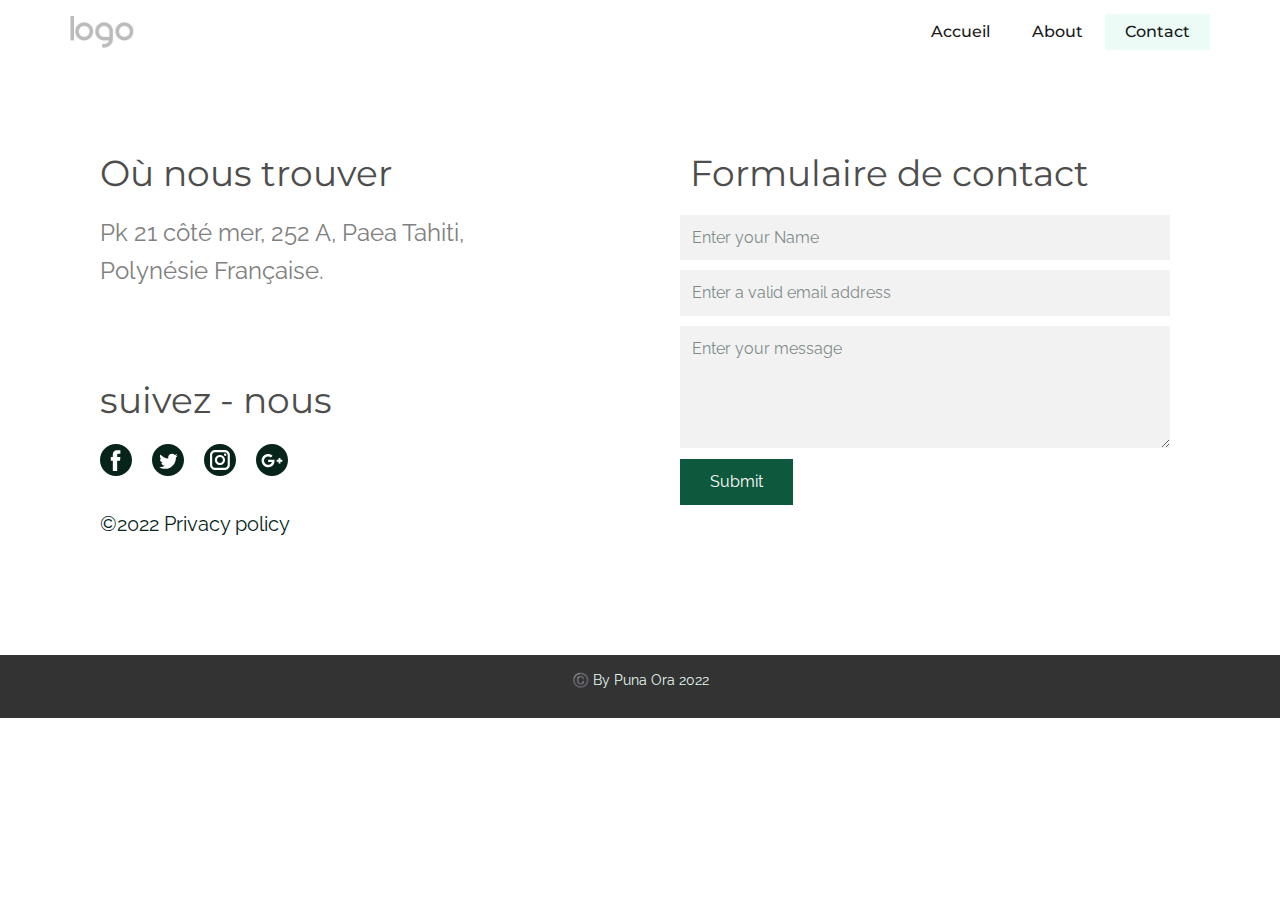
<file: Contact.html>
<!DOCTYPE html>
<html style="font-size: 16px;">
  <head>
    <meta name="viewport" content="width=device-width, initial-scale=1.0">
    <meta charset="utf-8">
    <meta name="keywords" content="Où nous trouver, follow us, Formulaire de contact">
    <meta name="description" content="">
    <meta name="page_type" content="np-template-header-footer-from-plugin">
    <title>Contact</title>
    <link rel="stylesheet" href="nicepage.css" media="screen">
<link rel="stylesheet" href="Contact.css" media="screen">
    <script class="u-script" type="text/javascript" src="jquery.js" defer=""></script>
    <script class="u-script" type="text/javascript" src="nicepage.js" defer=""></script>
    <meta name="generator" content="Nicepage 4.5.4, nicepage.com">
    <link id="u-theme-google-font" rel="stylesheet" href="https://fonts.googleapis.com/css?family=Montserrat:100,100i,200,200i,300,300i,400,400i,500,500i,600,600i,700,700i,800,800i,900,900i|Raleway:100,100i,200,200i,300,300i,400,400i,500,500i,600,600i,700,700i,800,800i,900,900i">
    
    
    <script type="application/ld+json">{
		"@context": "http://schema.org",
		"@type": "Organization",
		"name": "",
		"logo": "images/default-logo.png"
}</script>
    <meta name="theme-color" content="#0e583d">
    <meta property="og:title" content="Contact">
    <meta property="og:type" content="website">
  </head>
  <body class="u-body u-xl-mode"><header class="u-clearfix u-header u-sticky u-white u-header" id="sec-4af7"><div class="u-clearfix u-sheet u-sheet-1">
        <nav class="u-menu u-menu-dropdown u-offcanvas u-menu-1">
          <div class="menu-collapse" style="font-size: 1rem; letter-spacing: 0px; font-weight: 500;">
            <a class="u-button-style u-custom-active-border-color u-custom-active-color u-custom-border u-custom-border-color u-custom-borders u-custom-hover-border-color u-custom-hover-color u-custom-left-right-menu-spacing u-custom-padding-bottom u-custom-text-active-color u-custom-text-color u-custom-text-hover-color u-custom-top-bottom-menu-spacing u-nav-link u-text-active-palette-1-base u-text-hover-palette-2-base" href="#">
              <svg class="u-svg-link" viewBox="0 0 24 24"><use xmlns:xlink="http://www.w3.org/1999/xlink" xlink:href="#menu-hamburger"></use></svg>
              <svg class="u-svg-content" version="1.1" id="menu-hamburger" viewBox="0 0 16 16" x="0px" y="0px" xmlns:xlink="http://www.w3.org/1999/xlink" xmlns="http://www.w3.org/2000/svg"><g><rect y="1" width="16" height="2"></rect><rect y="7" width="16" height="2"></rect><rect y="13" width="16" height="2"></rect>
</g></svg>
            </a>
          </div>
          <div class="u-custom-menu u-nav-container">
            <ul class="u-custom-font u-heading-font u-nav u-spacing-2 u-unstyled u-nav-1"><li class="u-nav-item"><a class="u-active-palette-2-light-3 u-border-active-palette-1-base u-border-hover-palette-1-base u-button-style u-hover-palette-2-light-2 u-nav-link u-text-active-grey-90 u-text-grey-90 u-text-hover-grey-90" href="Accueil.html" style="padding: 10px 20px;">Accueil</a>
</li><li class="u-nav-item"><a class="u-active-palette-2-light-3 u-border-active-palette-1-base u-border-hover-palette-1-base u-button-style u-hover-palette-2-light-2 u-nav-link u-text-active-grey-90 u-text-grey-90 u-text-hover-grey-90" href="About.html" style="padding: 10px 20px;">About</a>
</li><li class="u-nav-item"><a class="u-active-palette-2-light-3 u-border-active-palette-1-base u-border-hover-palette-1-base u-button-style u-hover-palette-2-light-2 u-nav-link u-text-active-grey-90 u-text-grey-90 u-text-hover-grey-90" href="Contact.html" style="padding: 10px 20px;">Contact</a>
</li></ul>
          </div>
          <div class="u-custom-menu u-nav-container-collapse">
            <div class="u-black u-container-style u-inner-container-layout u-opacity u-opacity-95 u-sidenav">
              <div class="u-inner-container-layout u-sidenav-overflow">
                <div class="u-menu-close"></div>
                <ul class="u-align-center u-nav u-popupmenu-items u-unstyled u-nav-2"><li class="u-nav-item"><a class="u-button-style u-nav-link" href="Accueil.html" style="padding: 10px 20px;">Accueil</a>
</li><li class="u-nav-item"><a class="u-button-style u-nav-link" href="About.html" style="padding: 10px 20px;">About</a>
</li><li class="u-nav-item"><a class="u-button-style u-nav-link" href="Contact.html" style="padding: 10px 20px;">Contact</a>
</li></ul>
              </div>
            </div>
            <div class="u-black u-menu-overlay u-opacity u-opacity-70"></div>
          </div>
        </nav>
        <a href="https://nicepage.com" class="u-image u-logo u-image-1" data-image-width="80" data-image-height="40">
          <img src="images/default-logo.png" class="u-logo-image u-logo-image-1">
        </a>
      </div><style class="u-sticky-style" data-style-id="933e">.u-sticky-fixed.u-sticky-933e, .u-body.u-sticky-fixed .u-sticky-933e {
box-shadow: 0 2px 8px 0 rgba(128,128,128,1) !important
}</style></header>
    <section class="u-clearfix u-section-1" id="sec-49ea">
      <div class="u-clearfix u-sheet u-valign-middle u-sheet-1">
        <div class="u-clearfix u-expanded-width u-layout-wrap u-layout-wrap-1">
          <div class="u-gutter-0 u-layout">
            <div class="u-layout-row">
              <div class="u-size-30">
                <div class="u-layout-col">
                  <div class="u-container-style u-layout-cell u-size-30 u-layout-cell-1">
                    <div class="u-container-layout u-valign-top u-container-layout-1">
                      <h2 class="u-text u-text-default u-text-grey-70 u-text-1">Où nous trouver</h2>
                      <p class="u-text u-text-grey-50 u-text-2">Pk 21 côté mer, 252 A, Paea Tahiti,<br>Polynésie Française.
                      </p>
                    </div>
                  </div>
                  <div class="u-align-left u-container-style u-layout-cell u-size-30 u-layout-cell-2">
                    <div class="u-container-layout u-valign-middle u-container-layout-2">
                      <h2 class="u-text u-text-default u-text-grey-70 u-text-3">suivez - nous</h2>
                      <div class="u-social-icons u-spacing-20 u-social-icons-1">
                        <a class="u-social-url" target="_blank" href=""><span class="u-icon u-icon-circle u-social-facebook u-social-icon u-icon-1">
                        <svg class="u-svg-link" preserveAspectRatio="xMidYMin slice" viewBox="0 0 112.2 112.2" style=""><use xmlns:xlink="http://www.w3.org/1999/xlink" xlink:href="#svg-c3c6"></use></svg>
                        <svg x="0px" y="0px" viewBox="0 0 112.2 112.2" style="enable-background:new 0 0 112.2 112.2;" xml:space="preserve" id="svg-c3c6" class="u-svg-content"><path d="M56.1,0C25.1,0,0,25.1,0,56.1c0,31,25.1,56.1,56.1,56.1c31,0,56.1-25.1,56.1-56.1C112.2,25.1,87.1,0,56.1,0z M71.6,34.3h-8.2c-1.3,0-3.2,0.7-3.2,3.5v7.6h11.3l-1.3,12.9h-10V95H45V58.3h-7.2V45.4H45v-8.3c0-6,2.8-15.3,15.3-15.3l11.2,0V34.3z "></path></svg>
                      </span>
                        </a>
                        <a class="u-social-url" target="_blank" href=""><span class="u-icon u-icon-circle u-social-icon u-social-twitter u-icon-2">
                        <svg class="u-svg-link" preserveAspectRatio="xMidYMin slice" viewBox="0 0 112.2 112.2" style=""><use xmlns:xlink="http://www.w3.org/1999/xlink" xlink:href="#svg-00d0"></use></svg>
                        <svg x="0px" y="0px" viewBox="0 0 112.2 112.2" style="enable-background:new 0 0 112.2 112.2;" xml:space="preserve" id="svg-00d0" class="u-svg-content"><path d="M56.1,0C25.1,0,0,25.1,0,56.1s25.1,56.1,56.1,56.1s56.1-25.1,56.1-56.1S87.1,0,56.1,0z M83.8,47.3 c0,0.6,0,1.2,0,1.7c0,17.7-13.5,38.2-38.2,38.2c-7.6,0-14.6-2.2-20.6-6c1,0.1,2.1,0.2,3.2,0.2c6.3,0,12.1-2.1,16.7-5.7 c-5.9-0.1-10.8-4-12.5-9.3c0.8,0.2,1.7,0.2,2.5,0.2c1.2,0,2.4-0.2,3.5-0.5c-6.1-1.2-10.8-6.7-10.8-13.1c0-0.1,0-0.1,0-0.2 c1.8,1,3.9,1.6,6.1,1.7c-3.6-2.4-6-6.5-6-11.2c0-2.5,0.7-4.8,1.8-6.7c6.6,8.1,16.5,13.5,27.6,14c-0.2-1-0.3-2-0.3-3.1 c0-7.4,6-13.4,13.4-13.4c3.9,0,7.3,1.6,9.8,4.2c3.1-0.6,5.9-1.7,8.5-3.3c-1,3.1-3.1,5.8-5.9,7.4c2.7-0.3,5.3-1,7.7-2.1 C88.7,43,86.4,45.4,83.8,47.3z"></path></svg>
                      </span>
                        </a>
                        <a class="u-social-url" target="_blank" href=""><span class="u-icon u-icon-circle u-social-icon u-social-instagram u-icon-3">
                        <svg class="u-svg-link" preserveAspectRatio="xMidYMin slice" viewBox="0 0 112.2 112.2" style=""><use xmlns:xlink="http://www.w3.org/1999/xlink" xlink:href="#svg-eaec"></use></svg>
                        <svg x="0px" y="0px" viewBox="0 0 112.2 112.2" style="enable-background:new 0 0 112.2 112.2;" xml:space="preserve" id="svg-eaec" class="u-svg-content"><path d="M56.1,0C25.1,0,0,25.1,0,56.1c0,31,25.1,56.1,56.1,56.1c31,0,56.1-25.1,56.1-56.1C112.2,25.1,87.1,0,56.1,0z M90.6,73.4c0,9.6-7.8,17.5-17.5,17.5H38.6c-9.6,0-17.5-7.9-17.5-17.6V38.8c0-9.6,7.8-17.5,17.5-17.5h34.5c9.6,0,17.5,7.8,17.5,17.5 V73.4z"></path><path d="M73.1,28.9H38.6c-5.4,0-9.9,4.4-9.9,9.9v34.5c0,5.4,4.4,9.9,9.9,9.9h34.5c5.4,0,9.9-4.4,9.9-9.9V38.8 C83,33.4,78.6,28.9,73.1,28.9z M55.9,74C46,74,38,66,38,56.1c0-9.9,8-17.9,17.9-17.9c9.9,0,17.9,8,17.9,17.9 C73.8,66,65.8,74,55.9,74z M74.3,41.9c-2.3,0-4.2-1.9-4.2-4.2s1.9-4.2,4.2-4.2c2.3,0,4.2,1.9,4.2,4.2S76.6,41.9,74.3,41.9z"></path><path d="M55.9,45.8c-5.7,0-10.4,4.6-10.3,10.3c0,5.7,4.6,10.3,10.3,10.3s10.3-4.6,10.3-10.3 C66.2,50.4,61.6,45.8,55.9,45.8z"></path></svg>
                      </span>
                        </a>
                        <a class="u-social-url" target="_blank" href=""><span class="u-icon u-icon-circle u-social-google u-social-icon u-icon-4">
                        <svg class="u-svg-link" preserveAspectRatio="xMidYMin slice" viewBox="0 0 112.2 112.2" style=""><use xmlns:xlink="http://www.w3.org/1999/xlink" xlink:href="#svg-881a"></use></svg>
                        <svg x="0px" y="0px" viewBox="0 0 112.2 112.2" style="enable-background:new 0 0 112.2 112.2;" xml:space="preserve" id="svg-881a" class="u-svg-content"><path d="M56.1,0C25.1,0,0,25.1,0,56.1s25.1,56.1,56.1,56.1c31,0,56.1-25.1,56.1-56.1S87.1,0,56.1,0z M60.1,73.8 c-5.7,7.4-16.3,9.5-24.9,6.6c-9.1-3-15.8-12.2-15.6-21.9c-0.5-11.9,10-22.9,21.9-23.1c6.1-0.5,12,1.8,16.6,5.7 c-1.9,2.1-3.8,4.1-5.9,6.1c-4.1-2.5-8.9-4.3-13.7-2.7c-7.6,2.2-12.3,11.2-9.4,18.7c2.3,7.8,11.8,12.1,19.3,8.8 c3.9-1.4,6.4-4.9,7.5-8.8c-4.4-0.1-8.8,0-13.3-0.2c0-2.6,0-5.2,0-7.9c7.4,0,14.7,0,22.1,0C65.2,61.8,64.2,68.7,60.1,73.8z M92.3,61.9c-2.2,0-4.4,0-6.6,0c0,2.2,0,4.4,0,6.6c-2.2,0-4.4,0-6.6,0c0-2.2,0-4.4,0-6.6c-2.2,0-4.4,0-6.6,0c0-2.2,0-4.4,0-6.6 c2.2,0,4.4,0,6.6,0c0-2.2,0-4.4,0.1-6.6c2.2,0,4.4,0,6.6,0c0,2.2,0,4.4,0,6.6c2.2,0,4.4,0,6.6,0C92.3,57.5,92.3,59.7,92.3,61.9z"></path></svg>
                      </span>
                        </a>
                      </div>
                      <p class="u-text u-text-4">©2022 Privacy policy</p>
                    </div>
                  </div>
                </div>
              </div>
              <div class="u-size-30">
                <div class="u-layout-col">
                  <div class="u-container-style u-layout-cell u-size-60 u-layout-cell-3">
                    <div class="u-container-layout u-valign-top u-container-layout-3">
                      <h2 class="u-text u-text-grey-70 u-text-5">Formulaire de contact</h2>
                      <div class="u-expanded-width-sm u-expanded-width-xs u-form u-form-1">
                        <form action="#" method="POST" class="u-clearfix u-form-spacing-10 u-form-vertical u-inner-form" style="padding: 10px" source="custom" name="form-2">
                          <div class="u-form-group u-form-name u-label-none">
                            <label for="name-da97" class="u-label">Name</label>
                            <input type="text" placeholder="Enter your Name" id="name-da97" name="name" class="u-border-no-bottom u-border-no-left u-border-no-right u-border-no-top u-grey-5 u-input u-input-rectangle" required="">
                          </div>
                          <div class="u-form-email u-form-group u-label-none">
                            <label for="email-da97" class="u-label">Email</label>
                            <input type="email" placeholder="Enter a valid email address" id="email-da97" name="email" class="u-border-no-bottom u-border-no-left u-border-no-right u-border-no-top u-grey-5 u-input u-input-rectangle" required="">
                          </div>
                          <div class="u-form-group u-form-message u-label-none">
                            <label for="message-da97" class="u-label">Message</label>
                            <textarea placeholder="Enter your message" rows="4" cols="50" id="message-da97" name="message" class="u-border-no-bottom u-border-no-left u-border-no-right u-border-no-top u-grey-5 u-input u-input-rectangle" required=""></textarea>
                          </div>
                          <div class="u-form-group u-form-submit">
                            <a href="#" class="u-active-palette-1-light-1 u-border-none u-btn u-btn-submit u-button-style u-hover-palette-1-light-1 u-btn-1">Submit</a>
                            <input type="submit" value="submit" class="u-form-control-hidden">
                          </div>
                          <div class="u-form-send-message u-form-send-success"> Thank you! Your message has been sent. </div>
                          <div class="u-form-send-error u-form-send-message"> Unable to send your message. Please fix errors then try again. </div>
                          <input type="hidden" value="" name="recaptchaResponse">
                        </form>
                      </div>
                    </div>
                  </div>
                </div>
              </div>
            </div>
          </div>
        </div>
      </div>
    </section>
    
    
    <footer class="u-align-center u-clearfix u-footer u-grey-80 u-footer" id="sec-d9b5"><div class="u-clearfix u-sheet u-sheet-1">
        <p class="u-small-text u-text u-text-variant u-text-1"> ©️ By Puna Ora 2022</p>
      </div></footer>
  </body>
</html>
</file>
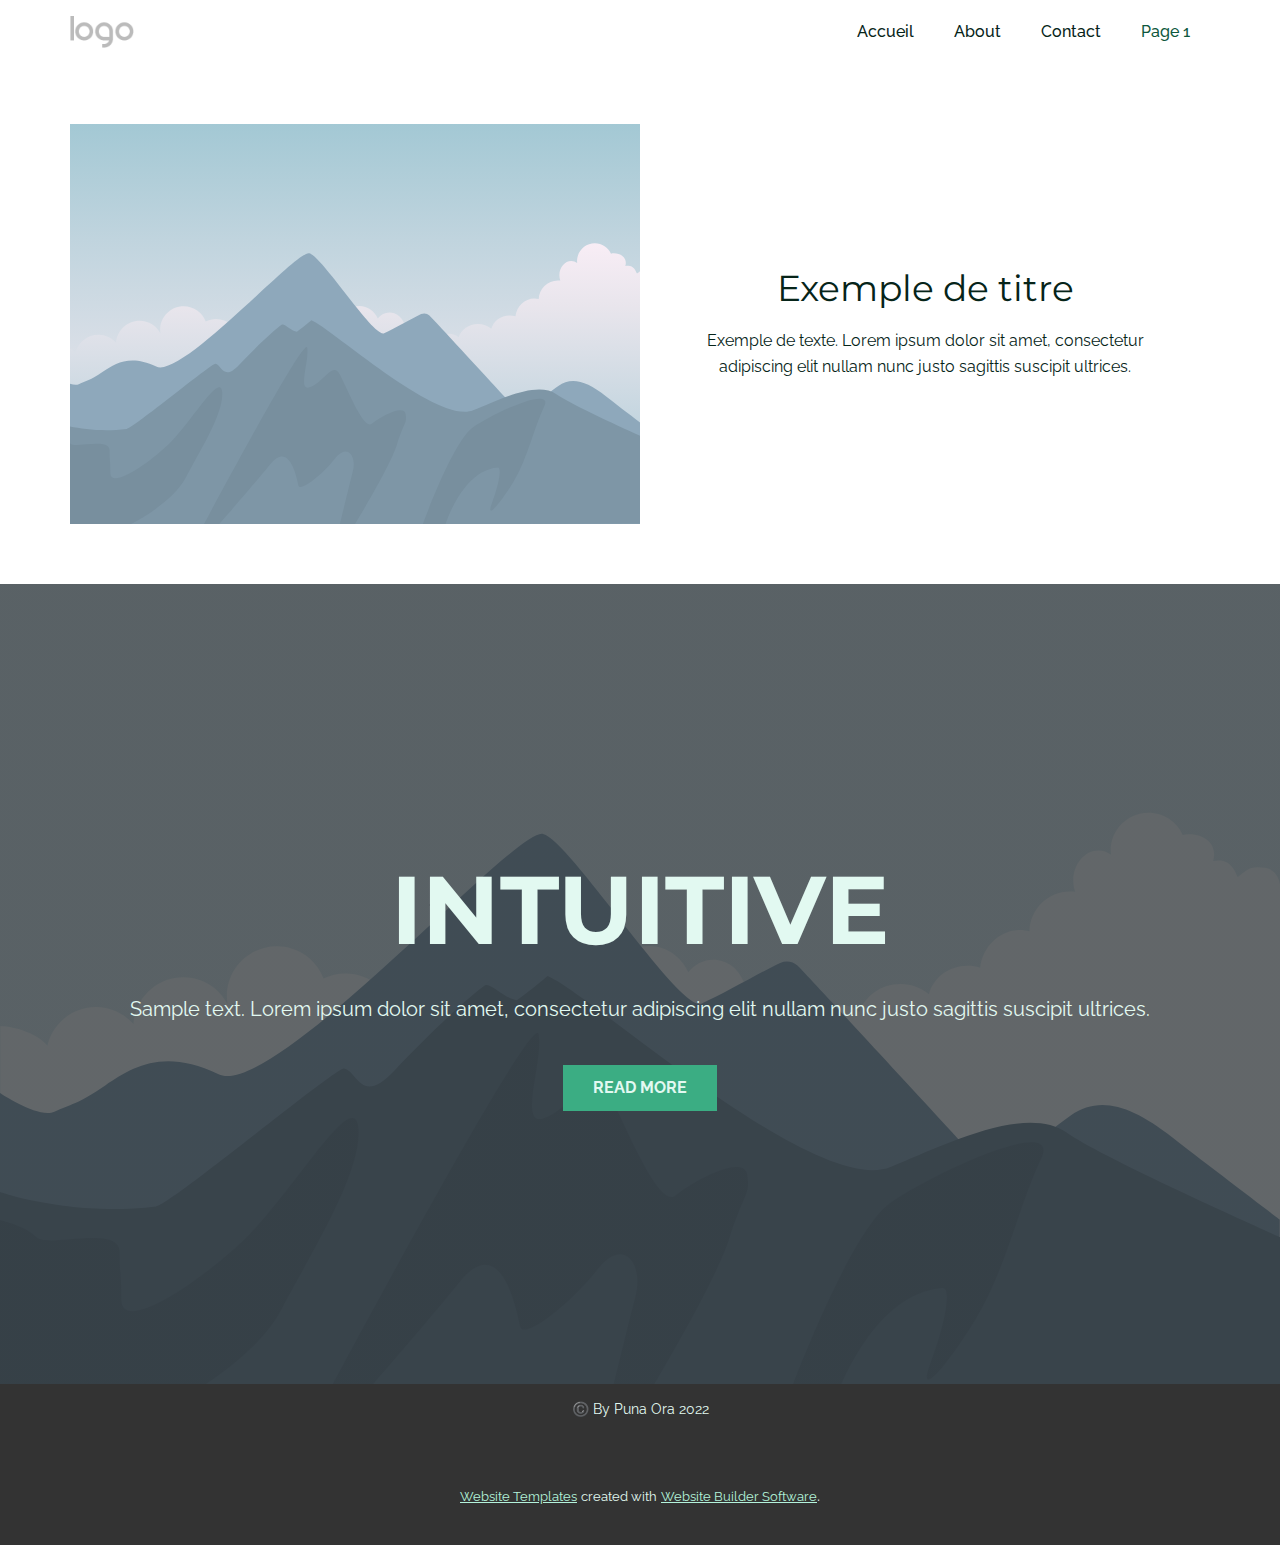
<file: Page-1.html>
<!DOCTYPE html>
<html style="font-size: 16px;">
  <head>
    <meta name="viewport" content="width=device-width, initial-scale=1.0">
    <meta charset="utf-8">
    <meta name="keywords" content="INTUITIVE">
    <meta name="description" content="">
    <meta name="page_type" content="np-template-header-footer-from-plugin">
    <title>Page 1</title>
    <link rel="stylesheet" href="nicepage.css" media="screen">
<link rel="stylesheet" href="Page-1.css" media="screen">
    <script class="u-script" type="text/javascript" src="jquery.js" defer=""></script>
    <script class="u-script" type="text/javascript" src="nicepage.js" defer=""></script>
    <meta name="generator" content="Nicepage 4.5.4, nicepage.com">
    <link id="u-theme-google-font" rel="stylesheet" href="https://fonts.googleapis.com/css?family=Montserrat:100,100i,200,200i,300,300i,400,400i,500,500i,600,600i,700,700i,800,800i,900,900i|Raleway:100,100i,200,200i,300,300i,400,400i,500,500i,600,600i,700,700i,800,800i,900,900i">
    
    
    
    <script type="application/ld+json">{
		"@context": "http://schema.org",
		"@type": "Organization",
		"name": "",
		"logo": "images/default-logo.png"
}</script>
    <meta name="theme-color" content="#0e583d">
    <meta property="og:title" content="Page 1">
    <meta property="og:type" content="website">
  </head>
  <body class="u-body u-xl-mode"><header class="u-clearfix u-header u-header" id="sec-4af7"><div class="u-clearfix u-sheet u-sheet-1">
        <nav class="u-menu u-menu-dropdown u-offcanvas u-menu-1">
          <div class="menu-collapse" style="font-size: 1rem; letter-spacing: 0px;">
            <a class="u-button-style u-custom-left-right-menu-spacing u-custom-padding-bottom u-custom-top-bottom-menu-spacing u-nav-link u-text-active-palette-1-base u-text-hover-palette-2-base" href="#">
              <svg class="u-svg-link" viewBox="0 0 24 24"><use xmlns:xlink="http://www.w3.org/1999/xlink" xlink:href="#menu-hamburger"></use></svg>
              <svg class="u-svg-content" version="1.1" id="menu-hamburger" viewBox="0 0 16 16" x="0px" y="0px" xmlns:xlink="http://www.w3.org/1999/xlink" xmlns="http://www.w3.org/2000/svg"><g><rect y="1" width="16" height="2"></rect><rect y="7" width="16" height="2"></rect><rect y="13" width="16" height="2"></rect>
</g></svg>
            </a>
          </div>
          <div class="u-custom-menu u-nav-container">
            <ul class="u-nav u-unstyled u-nav-1"><li class="u-nav-item"><a class="u-button-style u-nav-link u-text-active-palette-1-base u-text-hover-palette-2-base" href="Accueil.html" style="padding: 10px 20px;">Accueil</a>
</li><li class="u-nav-item"><a class="u-button-style u-nav-link u-text-active-palette-1-base u-text-hover-palette-2-base" href="About.html" style="padding: 10px 20px;">About</a>
</li><li class="u-nav-item"><a class="u-button-style u-nav-link u-text-active-palette-1-base u-text-hover-palette-2-base" href="Contact.html" style="padding: 10px 20px;">Contact</a>
</li><li class="u-nav-item"><a class="u-button-style u-nav-link u-text-active-palette-1-base u-text-hover-palette-2-base" href="Page-1.html" style="padding: 10px 20px;">Page 1</a>
</li></ul>
          </div>
          <div class="u-custom-menu u-nav-container-collapse">
            <div class="u-black u-container-style u-inner-container-layout u-opacity u-opacity-95 u-sidenav">
              <div class="u-inner-container-layout u-sidenav-overflow">
                <div class="u-menu-close"></div>
                <ul class="u-align-center u-nav u-popupmenu-items u-unstyled u-nav-2"><li class="u-nav-item"><a class="u-button-style u-nav-link" href="Accueil.html" style="padding: 10px 20px;">Accueil</a>
</li><li class="u-nav-item"><a class="u-button-style u-nav-link" href="About.html" style="padding: 10px 20px;">About</a>
</li><li class="u-nav-item"><a class="u-button-style u-nav-link" href="Contact.html" style="padding: 10px 20px;">Contact</a>
</li><li class="u-nav-item"><a class="u-button-style u-nav-link" href="Page-1.html" style="padding: 10px 20px;">Page 1</a>
</li></ul>
              </div>
            </div>
            <div class="u-black u-menu-overlay u-opacity u-opacity-70"></div>
          </div>
        </nav>
        <a href="https://nicepage.com" class="u-image u-logo u-image-1" data-image-width="80" data-image-height="40">
          <img src="images/default-logo.png" class="u-logo-image u-logo-image-1">
        </a>
      </div></header>
    <section class="u-clearfix u-section-1" id="sec-26bd">
      <div class="u-clearfix u-sheet u-sheet-1">
        <div class="u-clearfix u-expanded-width u-layout-wrap u-layout-wrap-1">
          <div class="u-layout">
            <div class="u-layout-row">
              <div class="u-container-style u-image u-layout-cell u-size-30 u-image-1" data-image-width="400" data-image-height="265">
                <div class="u-container-layout u-valign-top u-container-layout-1"></div>
              </div>
              <div class="u-align-center u-container-style u-layout-cell u-size-30 u-layout-cell-2">
                <div class="u-container-layout u-valign-middle u-container-layout-2">
                  <h2 class="u-text u-text-default u-text-1">Exemple de titre</h2>
                  <p class="u-text u-text-default u-text-2"> Exemple de texte. Lorem ipsum dolor sit amet, consectetur adipiscing elit nullam nunc justo sagittis suscipit ultrices.</p>
                </div>
              </div>
            </div>
          </div>
        </div>
      </div>
    </section>
    <section class="u-align-center u-clearfix u-image u-shading u-section-2" src="" data-image-width="256" data-image-height="256" id="sec-aadb">
      <div class="u-clearfix u-sheet u-valign-middle u-sheet-1">
        <h1 class="u-text u-text-default u-title u-text-1">INTUITIVE</h1>
        <p class="u-large-text u-text u-text-default u-text-variant u-text-2">Sample text. Lorem ipsum dolor sit amet, consectetur adipiscing elit nullam nunc justo sagittis suscipit ultrices.</p>
        <a href="#" class="u-btn u-button-style u-palette-2-base u-btn-1">Read More</a>
      </div>
    </section>
    
    
    <footer class="u-align-center u-clearfix u-footer u-grey-80 u-footer" id="sec-d9b5"><div class="u-clearfix u-sheet u-sheet-1">
        <p class="u-small-text u-text u-text-variant u-text-1"> ©️ By Puna Ora 2022</p>
      </div></footer>
    <section class="u-backlink u-clearfix u-grey-80">
      <a class="u-link" href="https://nicepage.com/website-templates" target="_blank">
        <span>Website Templates</span>
      </a>
      <p class="u-text">
        <span>created with</span>
      </p>
      <a class="u-link" href="" target="_blank">
        <span>Website Builder Software</span>
      </a>. 
    </section>
  </body>
</html>
</file>
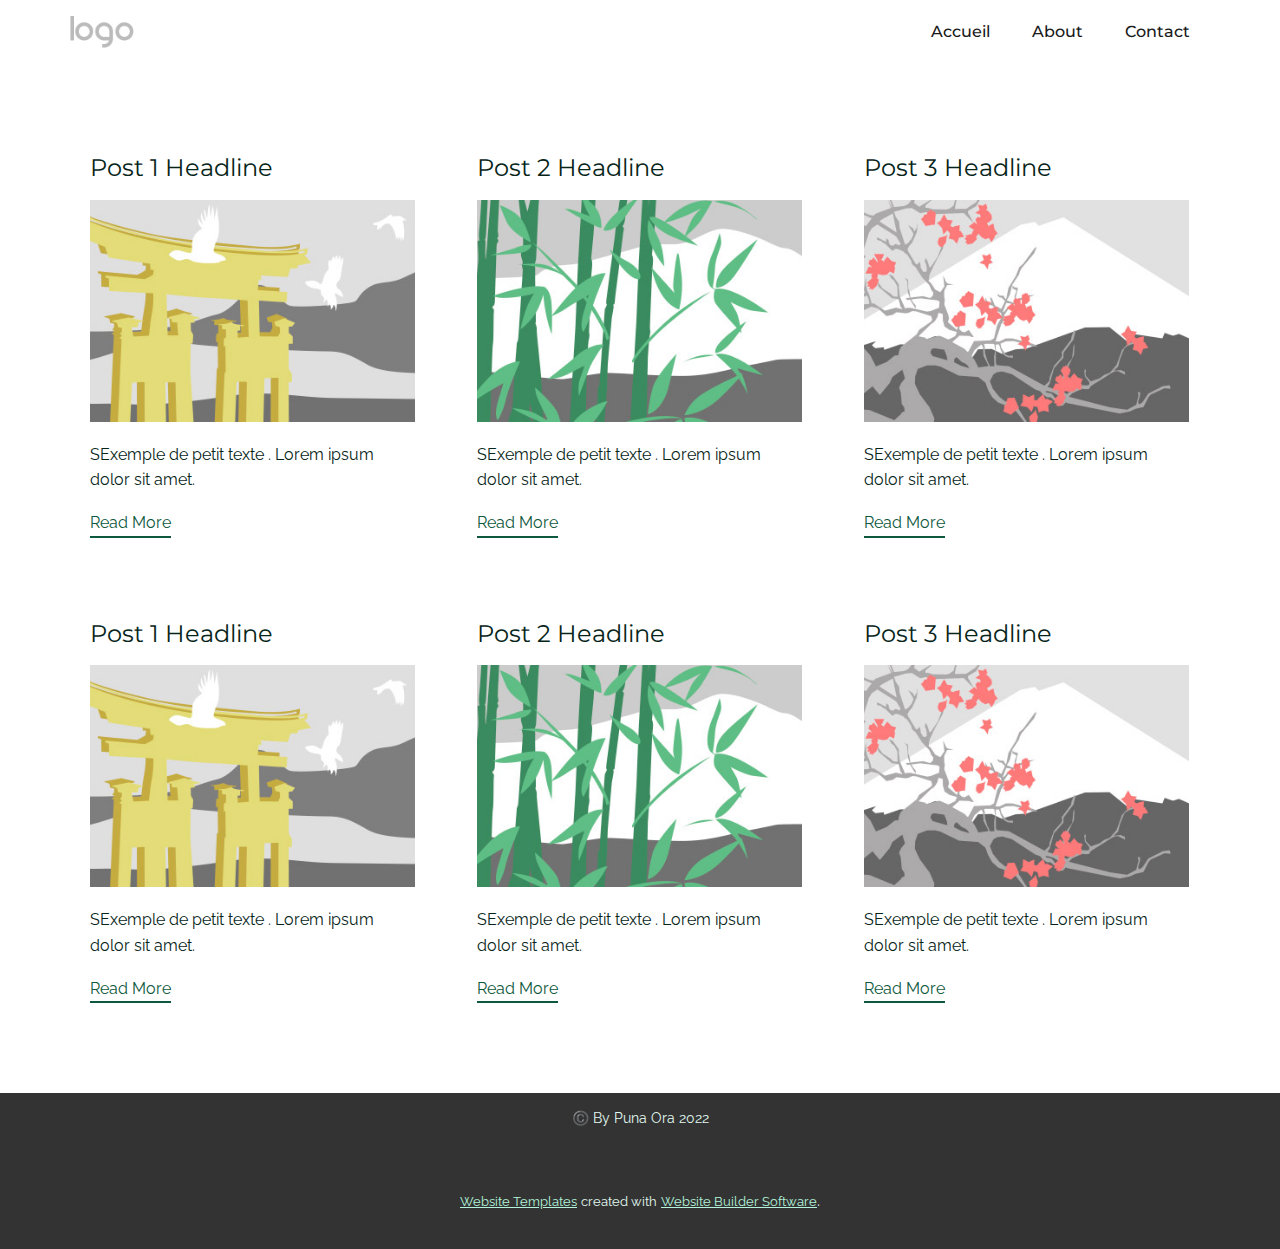
<file: blog/blog.html>
<html style="font-size: 16px;"><head>
    <meta name="viewport" content="width=device-width, initial-scale=1.0">
    <meta charset="utf-8">
    <meta name="keywords" content="">
    <meta name="description" content="">
    <meta name="page_type" content="np-template-header-footer-from-plugin">
    <title>Blog Template</title>
    <link rel="stylesheet" href="../nicepage.css" media="screen">
<link rel="stylesheet" href="../Blog-Template.css" media="screen">
    <script class="u-script" type="text/javascript" src="../jquery.js" defer=""></script>
    <script class="u-script" type="text/javascript" src="../nicepage.js" defer=""></script>
    <meta name="generator" content="Nicepage 4.5.4, nicepage.com">
    <link id="u-theme-google-font" rel="stylesheet" href="https://fonts.googleapis.com/css?family=Montserrat:100,100i,200,200i,300,300i,400,400i,500,500i,600,600i,700,700i,800,800i,900,900i|Raleway:100,100i,200,200i,300,300i,400,400i,500,500i,600,600i,700,700i,800,800i,900,900i">
    
    
    <script type="application/ld+json">{
		"@context": "http://schema.org",
		"@type": "Organization",
		"name": "",
		"logo": "images/default-logo.png"
}</script>
    <meta name="theme-color" content="#0e583d">
  </head>
  <body class="u-body u-xl-mode"><header class="u-clearfix u-header u-sticky u-white u-header" id="sec-4af7"><div class="u-clearfix u-sheet u-sheet-1">
        <nav class="u-menu u-menu-dropdown u-offcanvas u-menu-1">
          <div class="menu-collapse" style="font-size: 1rem; letter-spacing: 0px; font-weight: 500;">
            <a class="u-button-style u-custom-active-border-color u-custom-active-color u-custom-border u-custom-border-color u-custom-borders u-custom-hover-border-color u-custom-hover-color u-custom-left-right-menu-spacing u-custom-padding-bottom u-custom-text-active-color u-custom-text-color u-custom-text-hover-color u-custom-top-bottom-menu-spacing u-nav-link u-text-active-palette-1-base u-text-hover-palette-2-base" href="#">
              <svg class="u-svg-link" viewBox="0 0 24 24"><use xmlns:xlink="http://www.w3.org/1999/xlink" xlink:href="#menu-hamburger"></use></svg>
              <svg class="u-svg-content" version="1.1" id="menu-hamburger" viewBox="0 0 16 16" x="0px" y="0px" xmlns:xlink="http://www.w3.org/1999/xlink" xmlns="http://www.w3.org/2000/svg"><g><rect y="1" width="16" height="2"></rect><rect y="7" width="16" height="2"></rect><rect y="13" width="16" height="2"></rect>
</g></svg>
            </a>
          </div>
          <div class="u-custom-menu u-nav-container">
            <ul class="u-custom-font u-heading-font u-nav u-spacing-2 u-unstyled u-nav-1"><li class="u-nav-item"><a class="u-active-palette-2-light-3 u-border-active-palette-1-base u-border-hover-palette-1-base u-button-style u-hover-palette-2-light-2 u-nav-link u-text-active-grey-90 u-text-grey-90 u-text-hover-grey-90" href="../Accueil.html" style="padding: 10px 20px;">Accueil</a>
</li><li class="u-nav-item"><a class="u-active-palette-2-light-3 u-border-active-palette-1-base u-border-hover-palette-1-base u-button-style u-hover-palette-2-light-2 u-nav-link u-text-active-grey-90 u-text-grey-90 u-text-hover-grey-90" href="../About.html" style="padding: 10px 20px;">About</a>
</li><li class="u-nav-item"><a class="u-active-palette-2-light-3 u-border-active-palette-1-base u-border-hover-palette-1-base u-button-style u-hover-palette-2-light-2 u-nav-link u-text-active-grey-90 u-text-grey-90 u-text-hover-grey-90" href="../Contact.html" style="padding: 10px 20px;">Contact</a>
</li></ul>
          </div>
          <div class="u-custom-menu u-nav-container-collapse">
            <div class="u-black u-container-style u-inner-container-layout u-opacity u-opacity-95 u-sidenav">
              <div class="u-inner-container-layout u-sidenav-overflow">
                <div class="u-menu-close"></div>
                <ul class="u-align-center u-nav u-popupmenu-items u-unstyled u-nav-2"><li class="u-nav-item"><a class="u-button-style u-nav-link" href="../Accueil.html" style="padding: 10px 20px;">Accueil</a>
</li><li class="u-nav-item"><a class="u-button-style u-nav-link" href="../About.html" style="padding: 10px 20px;">About</a>
</li><li class="u-nav-item"><a class="u-button-style u-nav-link" href="../Contact.html" style="padding: 10px 20px;">Contact</a>
</li></ul>
              </div>
            </div>
            <div class="u-black u-menu-overlay u-opacity u-opacity-70"></div>
          </div>
        </nav>
        <a href="https://nicepage.com" class="u-image u-logo u-image-1" data-image-width="80" data-image-height="40">
          <img src="../images/default-logo.png" class="u-logo-image u-logo-image-1">
        </a>
      </div><style class="u-sticky-style" data-style-id="933e">.u-sticky-fixed.u-sticky-933e, .u-body.u-sticky-fixed .u-sticky-933e {
box-shadow: 0 2px 8px 0 rgba(128,128,128,1) !important
}</style></header>
    <section class="u-clearfix u-section-1" id="sec-7cfc">
      <div class="u-clearfix u-sheet u-valign-middle u-sheet-1"><!--blog--><!--blog_options_json--><!--{"type":"Recent","source":"","tags":"","count":""}--><!--/blog_options_json-->
        <div class="u-blog u-expanded-width u-repeater u-repeater-1"><!--blog_post-->
          <div class="u-blog-post u-container-style u-repeater-item u-white u-repeater-item-1">
            <div class="u-container-layout u-similar-container u-valign-top u-container-layout-1"><!--blog_post_header-->
              <h4 class="u-blog-control u-text u-text-1">
                <a class="u-post-header-link" href="../blog/post-5.html"><!--blog_post_header_content-->Post 1 Headline<!--/blog_post_header_content--></a>
              </h4><!--/blog_post_header--><!--blog_post_image-->
              <a class="u-post-header-link" href="../blog/post-5.html"><img alt="" class="u-blog-control u-expanded-width u-image u-image-default u-image-1" src="[data-uri]"></a><!--/blog_post_image--><!--blog_post_content-->
              <div class="u-blog-control u-post-content u-text u-text-2 fr-view">SExemple de petit texte . Lorem ipsum dolor sit amet.</div><!--/blog_post_content--><!--blog_post_readmore-->
              <a href="../blog/post-5.html" class="u-blog-control u-border-2 u-border-palette-1-base u-btn u-btn-rectangle u-button-style u-none u-btn-1"><!--blog_post_readmore_content--><!--options_json--><!--{"content":"Read More","defaultValue":"Lire la suite"}--><!--/options_json-->Read More<!--/blog_post_readmore_content--></a><!--/blog_post_readmore-->
            </div>
          </div><div class="u-blog-post u-container-style u-repeater-item u-video-cover u-white">
            <div class="u-container-layout u-similar-container u-valign-top u-container-layout-2"><!--blog_post_header-->
              <h4 class="u-blog-control u-text u-text-3">
                <a class="u-post-header-link" href="../blog/post-4.html"><!--blog_post_header_content-->Post 2 Headline<!--/blog_post_header_content--></a>
              </h4><!--/blog_post_header--><!--blog_post_image-->
              <a class="u-post-header-link" href="../blog/post-4.html"><img alt="" class="u-blog-control u-expanded-width u-image u-image-default u-image-2" src="[data-uri]"></a><!--/blog_post_image--><!--blog_post_content-->
              <div class="u-blog-control u-post-content u-text u-text-4 fr-view">SExemple de petit texte . Lorem ipsum dolor sit amet.</div><!--/blog_post_content--><!--blog_post_readmore-->
              <a href="../blog/post-4.html" class="u-blog-control u-border-2 u-border-palette-1-base u-btn u-btn-rectangle u-button-style u-none u-btn-2"><!--blog_post_readmore_content--><!--options_json--><!--{"content":"Read More","defaultValue":"Lire la suite"}--><!--/options_json-->Read More<!--/blog_post_readmore_content--></a><!--/blog_post_readmore-->
            </div>
          </div><div class="u-blog-post u-container-style u-repeater-item u-video-cover u-white">
            <div class="u-container-layout u-similar-container u-valign-top u-container-layout-3"><!--blog_post_header-->
              <h4 class="u-blog-control u-text u-text-5">
                <a class="u-post-header-link" href="../blog/post-3.html"><!--blog_post_header_content-->Post 3 Headline<!--/blog_post_header_content--></a>
              </h4><!--/blog_post_header--><!--blog_post_image-->
              <a class="u-post-header-link" href="../blog/post-3.html"><img alt="" class="u-blog-control u-expanded-width u-image u-image-default u-image-3" src="[data-uri]"></a><!--/blog_post_image--><!--blog_post_content-->
              <div class="u-blog-control u-post-content u-text u-text-6 fr-view">SExemple de petit texte . Lorem ipsum dolor sit amet.</div><!--/blog_post_content--><!--blog_post_readmore-->
              <a href="../blog/post-3.html" class="u-blog-control u-border-2 u-border-palette-1-base u-btn u-btn-rectangle u-button-style u-none u-btn-3"><!--blog_post_readmore_content--><!--options_json--><!--{"content":"Read More","defaultValue":"Lire la suite"}--><!--/options_json-->Read More<!--/blog_post_readmore_content--></a><!--/blog_post_readmore-->
            </div>
          </div><div class="u-blog-post u-container-style u-repeater-item u-white u-repeater-item-1">
            <div class="u-container-layout u-similar-container u-valign-top u-container-layout-1"><!--blog_post_header-->
              <h4 class="u-blog-control u-text u-text-1">
                <a class="u-post-header-link" href="../blog/post-2.html"><!--blog_post_header_content-->Post 1 Headline<!--/blog_post_header_content--></a>
              </h4><!--/blog_post_header--><!--blog_post_image-->
              <a class="u-post-header-link" href="../blog/post-2.html"><img alt="" class="u-blog-control u-expanded-width u-image u-image-default u-image-1" src="[data-uri]"></a><!--/blog_post_image--><!--blog_post_content-->
              <div class="u-blog-control u-post-content u-text u-text-2 fr-view">SExemple de petit texte . Lorem ipsum dolor sit amet.</div><!--/blog_post_content--><!--blog_post_readmore-->
              <a href="../blog/post-2.html" class="u-blog-control u-border-2 u-border-palette-1-base u-btn u-btn-rectangle u-button-style u-none u-btn-1"><!--blog_post_readmore_content--><!--options_json--><!--{"content":"Read More","defaultValue":"Lire la suite"}--><!--/options_json-->Read More<!--/blog_post_readmore_content--></a><!--/blog_post_readmore-->
            </div>
          </div><div class="u-blog-post u-container-style u-repeater-item u-video-cover u-white">
            <div class="u-container-layout u-similar-container u-valign-top u-container-layout-2"><!--blog_post_header-->
              <h4 class="u-blog-control u-text u-text-3">
                <a class="u-post-header-link" href="../blog/post-1.html"><!--blog_post_header_content-->Post 2 Headline<!--/blog_post_header_content--></a>
              </h4><!--/blog_post_header--><!--blog_post_image-->
              <a class="u-post-header-link" href="../blog/post-1.html"><img alt="" class="u-blog-control u-expanded-width u-image u-image-default u-image-2" src="[data-uri]"></a><!--/blog_post_image--><!--blog_post_content-->
              <div class="u-blog-control u-post-content u-text u-text-4 fr-view">SExemple de petit texte . Lorem ipsum dolor sit amet.</div><!--/blog_post_content--><!--blog_post_readmore-->
              <a href="../blog/post-1.html" class="u-blog-control u-border-2 u-border-palette-1-base u-btn u-btn-rectangle u-button-style u-none u-btn-2"><!--blog_post_readmore_content--><!--options_json--><!--{"content":"Read More","defaultValue":"Lire la suite"}--><!--/options_json-->Read More<!--/blog_post_readmore_content--></a><!--/blog_post_readmore-->
            </div>
          </div><div class="u-blog-post u-container-style u-repeater-item u-video-cover u-white">
            <div class="u-container-layout u-similar-container u-valign-top u-container-layout-3"><!--blog_post_header-->
              <h4 class="u-blog-control u-text u-text-5">
                <a class="u-post-header-link" href="../blog/post.html"><!--blog_post_header_content-->Post 3 Headline<!--/blog_post_header_content--></a>
              </h4><!--/blog_post_header--><!--blog_post_image-->
              <a class="u-post-header-link" href="../blog/post.html"><img alt="" class="u-blog-control u-expanded-width u-image u-image-default u-image-3" src="[data-uri]"></a><!--/blog_post_image--><!--blog_post_content-->
              <div class="u-blog-control u-post-content u-text u-text-6 fr-view">SExemple de petit texte . Lorem ipsum dolor sit amet.</div><!--/blog_post_content--><!--blog_post_readmore-->
              <a href="../blog/post.html" class="u-blog-control u-border-2 u-border-palette-1-base u-btn u-btn-rectangle u-button-style u-none u-btn-3"><!--blog_post_readmore_content--><!--options_json--><!--{"content":"Read More","defaultValue":"Lire la suite"}--><!--/options_json-->Read More<!--/blog_post_readmore_content--></a><!--/blog_post_readmore-->
            </div>
          </div><!--/blog_post--><!--blog_post-->
          <!--/blog_post--><!--blog_post-->
          <!--/blog_post-->
        </div><!--/blog-->
      </div>
    </section>
    
    
    <footer class="u-align-center u-clearfix u-footer u-grey-80 u-footer" id="sec-d9b5"><div class="u-clearfix u-sheet u-sheet-1">
        <p class="u-small-text u-text u-text-variant u-text-1"> ©️ By Puna Ora 2022</p>
      </div></footer>
    <section class="u-backlink u-clearfix u-grey-80">
      <a class="u-link" href="https://nicepage.com/website-templates" target="_blank">
        <span>Website Templates</span>
      </a>
      <p class="u-text">
        <span>created with</span>
      </p>
      <a class="u-link" href="" target="_blank">
        <span>Website Builder Software</span>
      </a>. 
    </section>
  
</body></html>
</file>
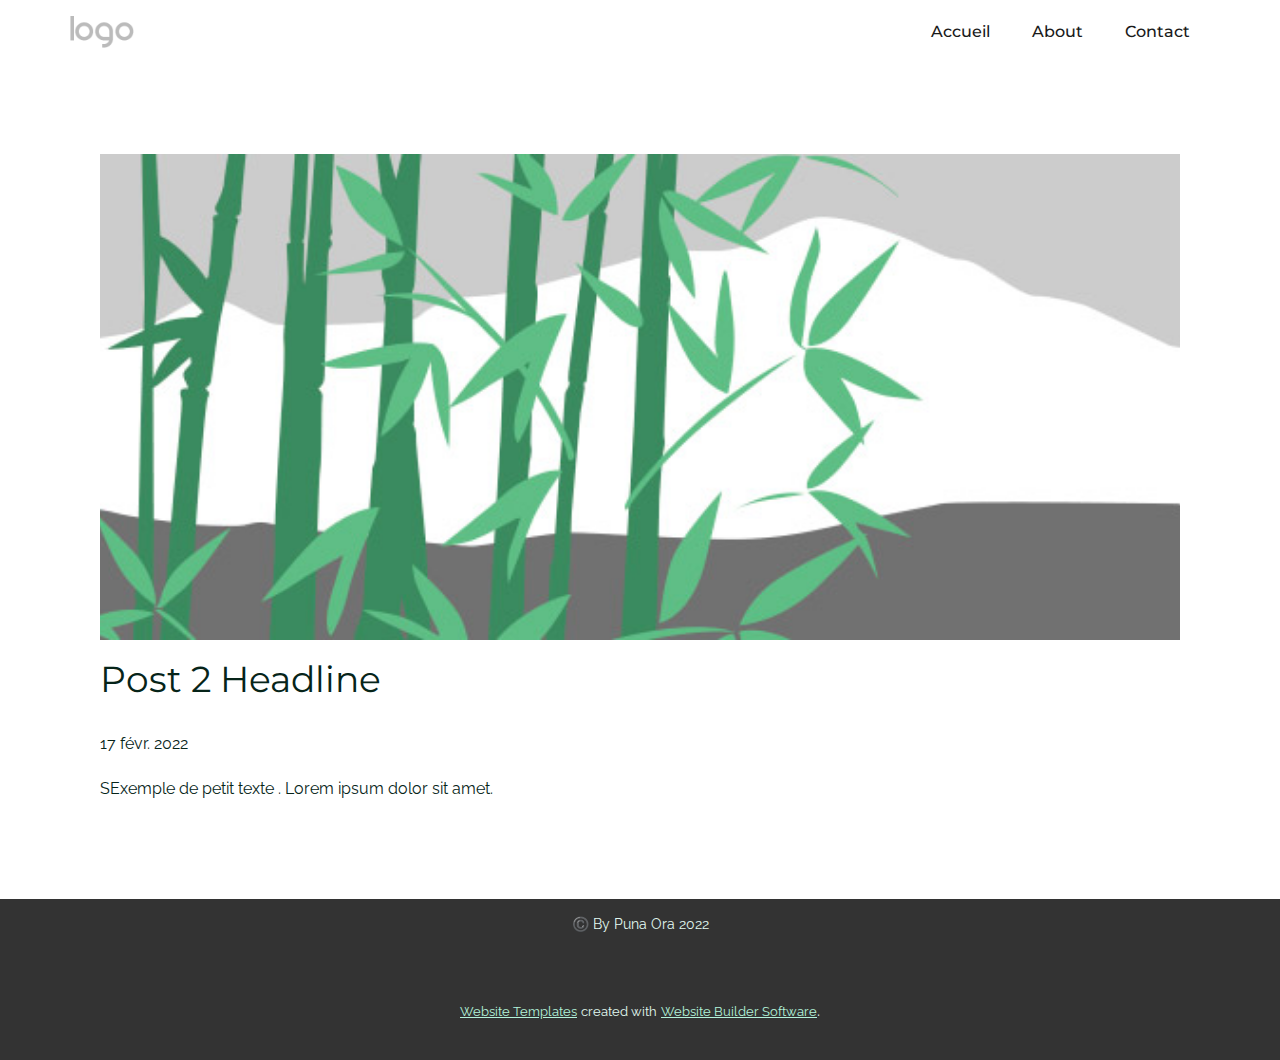
<file: blog/post-1.html>
<!doctype html>
<html style="font-size: 16px;"><head>
    <meta name="viewport" content="width=device-width, initial-scale=1.0">
    <meta charset="utf-8">
    <meta name="keywords" content="Post 1 Headline">
    <meta name="description" content="">
    <meta name="page_type" content="np-template-header-footer-from-plugin">
    <title>Post 2 Headline</title>
    <link rel="stylesheet" href="../nicepage.css" media="screen">
<link rel="stylesheet" href="../Post-Template.css" media="screen">
    <script class="u-script" type="text/javascript" src="../jquery.js" defer=""></script>
    <script class="u-script" type="text/javascript" src="../nicepage.js" defer=""></script>
    <meta name="generator" content="Nicepage 4.5.4, nicepage.com">
    <link id="u-theme-google-font" rel="stylesheet" href="https://fonts.googleapis.com/css?family=Montserrat:100,100i,200,200i,300,300i,400,400i,500,500i,600,600i,700,700i,800,800i,900,900i|Raleway:100,100i,200,200i,300,300i,400,400i,500,500i,600,600i,700,700i,800,800i,900,900i">
    
    
    <script type="application/ld+json">{
		"@context": "http://schema.org",
		"@type": "Organization",
		"name": "",
		"logo": "images/default-logo.png"
}</script>
    <meta name="theme-color" content="#0e583d">
  </head>
  <body class="u-body u-xl-mode"><header class="u-clearfix u-header u-sticky u-white u-header" id="sec-4af7"><div class="u-clearfix u-sheet u-sheet-1">
        <nav class="u-menu u-menu-dropdown u-offcanvas u-menu-1">
          <div class="menu-collapse" style="font-size: 1rem; letter-spacing: 0px; font-weight: 500;">
            <a class="u-button-style u-custom-active-border-color u-custom-active-color u-custom-border u-custom-border-color u-custom-borders u-custom-hover-border-color u-custom-hover-color u-custom-left-right-menu-spacing u-custom-padding-bottom u-custom-text-active-color u-custom-text-color u-custom-text-hover-color u-custom-top-bottom-menu-spacing u-nav-link u-text-active-palette-1-base u-text-hover-palette-2-base" href="#">
              <svg class="u-svg-link" viewBox="0 0 24 24"><use xmlns:xlink="http://www.w3.org/1999/xlink" xlink:href="#menu-hamburger"></use></svg>
              <svg class="u-svg-content" version="1.1" id="menu-hamburger" viewBox="0 0 16 16" x="0px" y="0px" xmlns:xlink="http://www.w3.org/1999/xlink" xmlns="http://www.w3.org/2000/svg"><g><rect y="1" width="16" height="2"></rect><rect y="7" width="16" height="2"></rect><rect y="13" width="16" height="2"></rect>
</g></svg>
            </a>
          </div>
          <div class="u-custom-menu u-nav-container">
            <ul class="u-custom-font u-heading-font u-nav u-spacing-2 u-unstyled u-nav-1"><li class="u-nav-item"><a class="u-active-palette-2-light-3 u-border-active-palette-1-base u-border-hover-palette-1-base u-button-style u-hover-palette-2-light-2 u-nav-link u-text-active-grey-90 u-text-grey-90 u-text-hover-grey-90" href="../Accueil.html" style="padding: 10px 20px;">Accueil</a>
</li><li class="u-nav-item"><a class="u-active-palette-2-light-3 u-border-active-palette-1-base u-border-hover-palette-1-base u-button-style u-hover-palette-2-light-2 u-nav-link u-text-active-grey-90 u-text-grey-90 u-text-hover-grey-90" href="../About.html" style="padding: 10px 20px;">About</a>
</li><li class="u-nav-item"><a class="u-active-palette-2-light-3 u-border-active-palette-1-base u-border-hover-palette-1-base u-button-style u-hover-palette-2-light-2 u-nav-link u-text-active-grey-90 u-text-grey-90 u-text-hover-grey-90" href="../Contact.html" style="padding: 10px 20px;">Contact</a>
</li></ul>
          </div>
          <div class="u-custom-menu u-nav-container-collapse">
            <div class="u-black u-container-style u-inner-container-layout u-opacity u-opacity-95 u-sidenav">
              <div class="u-inner-container-layout u-sidenav-overflow">
                <div class="u-menu-close"></div>
                <ul class="u-align-center u-nav u-popupmenu-items u-unstyled u-nav-2"><li class="u-nav-item"><a class="u-button-style u-nav-link" href="../Accueil.html" style="padding: 10px 20px;">Accueil</a>
</li><li class="u-nav-item"><a class="u-button-style u-nav-link" href="../About.html" style="padding: 10px 20px;">About</a>
</li><li class="u-nav-item"><a class="u-button-style u-nav-link" href="../Contact.html" style="padding: 10px 20px;">Contact</a>
</li></ul>
              </div>
            </div>
            <div class="u-black u-menu-overlay u-opacity u-opacity-70"></div>
          </div>
        </nav>
        <a href="https://nicepage.com" class="u-image u-logo u-image-1" data-image-width="80" data-image-height="40">
          <img src="../images/default-logo.png" class="u-logo-image u-logo-image-1">
        </a>
      </div><style class="u-sticky-style" data-style-id="933e">.u-sticky-fixed.u-sticky-933e, .u-body.u-sticky-fixed .u-sticky-933e {
box-shadow: 0 2px 8px 0 rgba(128,128,128,1) !important
}</style></header>
    <section class="u-align-center u-clearfix u-section-1" id="sec-734e">
      <div class="u-clearfix u-sheet u-valign-middle-md u-valign-middle-sm u-valign-middle-xs u-sheet-1"><!--post_details--><!--post_details_options_json--><!--{"source":""}--><!--/post_details_options_json--><!--blog_post-->
        <div class="u-container-style u-expanded-width u-post-details u-post-details-1">
          <div class="u-container-layout u-valign-middle u-container-layout-1"><!--blog_post_image-->
            <img alt="" class="u-blog-control u-expanded-width u-image u-image-default u-image-1" src="[data-uri]"><!--/blog_post_image--><!--blog_post_header-->
            <h2 class="u-blog-control u-text u-text-1">Post 2 Headline</h2><!--/blog_post_header--><!--blog_post_metadata-->
            <div class="u-blog-control u-metadata u-metadata-1"><!--blog_post_metadata_date-->
              <span class="u-meta-date u-meta-icon">17 févr. 2022</span><!--/blog_post_metadata_date--><!--blog_post_metadata_category-->
              <!--/blog_post_metadata_category--><!--blog_post_metadata_comments-->
              <!--/blog_post_metadata_comments-->
            </div><!--/blog_post_metadata--><!--blog_post_content-->
            <div class="u-align-justify u-blog-control u-post-content u-text u-text-2 fr-view">
  SExemple de petit texte . Lorem ipsum dolor sit amet.
  </div><!--/blog_post_content-->
          </div>
        </div><!--/blog_post--><!--/post_details-->
      </div>
    </section>
    
    
    <footer class="u-align-center u-clearfix u-footer u-grey-80 u-footer" id="sec-d9b5"><div class="u-clearfix u-sheet u-sheet-1">
        <p class="u-small-text u-text u-text-variant u-text-1"> ©️ By Puna Ora 2022</p>
      </div></footer>
    <section class="u-backlink u-clearfix u-grey-80">
      <a class="u-link" href="https://nicepage.com/website-templates" target="_blank">
        <span>Website Templates</span>
      </a>
      <p class="u-text">
        <span>created with</span>
      </p>
      <a class="u-link" href="" target="_blank">
        <span>Website Builder Software</span>
      </a>. 
    </section>
  
</body></html>
</file>
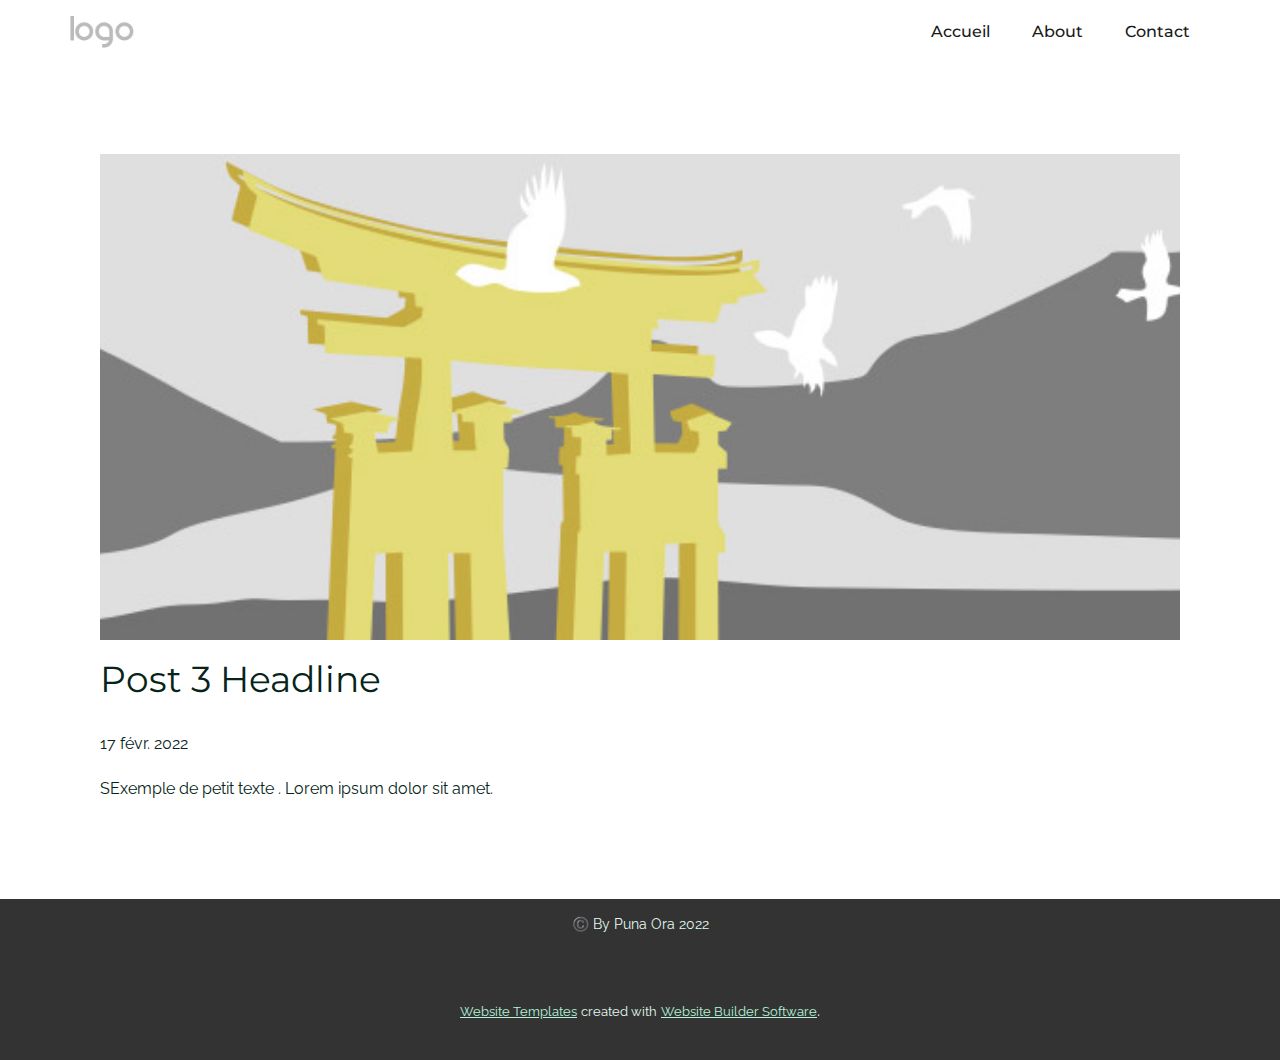
<file: blog/post-2.html>
<!doctype html>
<html style="font-size: 16px;"><head>
    <meta name="viewport" content="width=device-width, initial-scale=1.0">
    <meta charset="utf-8">
    <meta name="keywords" content="Post 1 Headline">
    <meta name="description" content="">
    <meta name="page_type" content="np-template-header-footer-from-plugin">
    <title>Post 3 Headline</title>
    <link rel="stylesheet" href="../nicepage.css" media="screen">
<link rel="stylesheet" href="../Post-Template.css" media="screen">
    <script class="u-script" type="text/javascript" src="../jquery.js" defer=""></script>
    <script class="u-script" type="text/javascript" src="../nicepage.js" defer=""></script>
    <meta name="generator" content="Nicepage 4.5.4, nicepage.com">
    <link id="u-theme-google-font" rel="stylesheet" href="https://fonts.googleapis.com/css?family=Montserrat:100,100i,200,200i,300,300i,400,400i,500,500i,600,600i,700,700i,800,800i,900,900i|Raleway:100,100i,200,200i,300,300i,400,400i,500,500i,600,600i,700,700i,800,800i,900,900i">
    
    
    <script type="application/ld+json">{
		"@context": "http://schema.org",
		"@type": "Organization",
		"name": "",
		"logo": "images/default-logo.png"
}</script>
    <meta name="theme-color" content="#0e583d">
  </head>
  <body class="u-body u-xl-mode"><header class="u-clearfix u-header u-sticky u-white u-header" id="sec-4af7"><div class="u-clearfix u-sheet u-sheet-1">
        <nav class="u-menu u-menu-dropdown u-offcanvas u-menu-1">
          <div class="menu-collapse" style="font-size: 1rem; letter-spacing: 0px; font-weight: 500;">
            <a class="u-button-style u-custom-active-border-color u-custom-active-color u-custom-border u-custom-border-color u-custom-borders u-custom-hover-border-color u-custom-hover-color u-custom-left-right-menu-spacing u-custom-padding-bottom u-custom-text-active-color u-custom-text-color u-custom-text-hover-color u-custom-top-bottom-menu-spacing u-nav-link u-text-active-palette-1-base u-text-hover-palette-2-base" href="#">
              <svg class="u-svg-link" viewBox="0 0 24 24"><use xmlns:xlink="http://www.w3.org/1999/xlink" xlink:href="#menu-hamburger"></use></svg>
              <svg class="u-svg-content" version="1.1" id="menu-hamburger" viewBox="0 0 16 16" x="0px" y="0px" xmlns:xlink="http://www.w3.org/1999/xlink" xmlns="http://www.w3.org/2000/svg"><g><rect y="1" width="16" height="2"></rect><rect y="7" width="16" height="2"></rect><rect y="13" width="16" height="2"></rect>
</g></svg>
            </a>
          </div>
          <div class="u-custom-menu u-nav-container">
            <ul class="u-custom-font u-heading-font u-nav u-spacing-2 u-unstyled u-nav-1"><li class="u-nav-item"><a class="u-active-palette-2-light-3 u-border-active-palette-1-base u-border-hover-palette-1-base u-button-style u-hover-palette-2-light-2 u-nav-link u-text-active-grey-90 u-text-grey-90 u-text-hover-grey-90" href="../Accueil.html" style="padding: 10px 20px;">Accueil</a>
</li><li class="u-nav-item"><a class="u-active-palette-2-light-3 u-border-active-palette-1-base u-border-hover-palette-1-base u-button-style u-hover-palette-2-light-2 u-nav-link u-text-active-grey-90 u-text-grey-90 u-text-hover-grey-90" href="../About.html" style="padding: 10px 20px;">About</a>
</li><li class="u-nav-item"><a class="u-active-palette-2-light-3 u-border-active-palette-1-base u-border-hover-palette-1-base u-button-style u-hover-palette-2-light-2 u-nav-link u-text-active-grey-90 u-text-grey-90 u-text-hover-grey-90" href="../Contact.html" style="padding: 10px 20px;">Contact</a>
</li></ul>
          </div>
          <div class="u-custom-menu u-nav-container-collapse">
            <div class="u-black u-container-style u-inner-container-layout u-opacity u-opacity-95 u-sidenav">
              <div class="u-inner-container-layout u-sidenav-overflow">
                <div class="u-menu-close"></div>
                <ul class="u-align-center u-nav u-popupmenu-items u-unstyled u-nav-2"><li class="u-nav-item"><a class="u-button-style u-nav-link" href="../Accueil.html" style="padding: 10px 20px;">Accueil</a>
</li><li class="u-nav-item"><a class="u-button-style u-nav-link" href="../About.html" style="padding: 10px 20px;">About</a>
</li><li class="u-nav-item"><a class="u-button-style u-nav-link" href="../Contact.html" style="padding: 10px 20px;">Contact</a>
</li></ul>
              </div>
            </div>
            <div class="u-black u-menu-overlay u-opacity u-opacity-70"></div>
          </div>
        </nav>
        <a href="https://nicepage.com" class="u-image u-logo u-image-1" data-image-width="80" data-image-height="40">
          <img src="../images/default-logo.png" class="u-logo-image u-logo-image-1">
        </a>
      </div><style class="u-sticky-style" data-style-id="933e">.u-sticky-fixed.u-sticky-933e, .u-body.u-sticky-fixed .u-sticky-933e {
box-shadow: 0 2px 8px 0 rgba(128,128,128,1) !important
}</style></header>
    <section class="u-align-center u-clearfix u-section-1" id="sec-734e">
      <div class="u-clearfix u-sheet u-valign-middle-md u-valign-middle-sm u-valign-middle-xs u-sheet-1"><!--post_details--><!--post_details_options_json--><!--{"source":""}--><!--/post_details_options_json--><!--blog_post-->
        <div class="u-container-style u-expanded-width u-post-details u-post-details-1">
          <div class="u-container-layout u-valign-middle u-container-layout-1"><!--blog_post_image-->
            <img alt="" class="u-blog-control u-expanded-width u-image u-image-default u-image-1" src="[data-uri]"><!--/blog_post_image--><!--blog_post_header-->
            <h2 class="u-blog-control u-text u-text-1">Post 3 Headline</h2><!--/blog_post_header--><!--blog_post_metadata-->
            <div class="u-blog-control u-metadata u-metadata-1"><!--blog_post_metadata_date-->
              <span class="u-meta-date u-meta-icon">17 févr. 2022</span><!--/blog_post_metadata_date--><!--blog_post_metadata_category-->
              <!--/blog_post_metadata_category--><!--blog_post_metadata_comments-->
              <!--/blog_post_metadata_comments-->
            </div><!--/blog_post_metadata--><!--blog_post_content-->
            <div class="u-align-justify u-blog-control u-post-content u-text u-text-2 fr-view">
  SExemple de petit texte . Lorem ipsum dolor sit amet.
  </div><!--/blog_post_content-->
          </div>
        </div><!--/blog_post--><!--/post_details-->
      </div>
    </section>
    
    
    <footer class="u-align-center u-clearfix u-footer u-grey-80 u-footer" id="sec-d9b5"><div class="u-clearfix u-sheet u-sheet-1">
        <p class="u-small-text u-text u-text-variant u-text-1"> ©️ By Puna Ora 2022</p>
      </div></footer>
    <section class="u-backlink u-clearfix u-grey-80">
      <a class="u-link" href="https://nicepage.com/website-templates" target="_blank">
        <span>Website Templates</span>
      </a>
      <p class="u-text">
        <span>created with</span>
      </p>
      <a class="u-link" href="" target="_blank">
        <span>Website Builder Software</span>
      </a>. 
    </section>
  
</body></html>
</file>
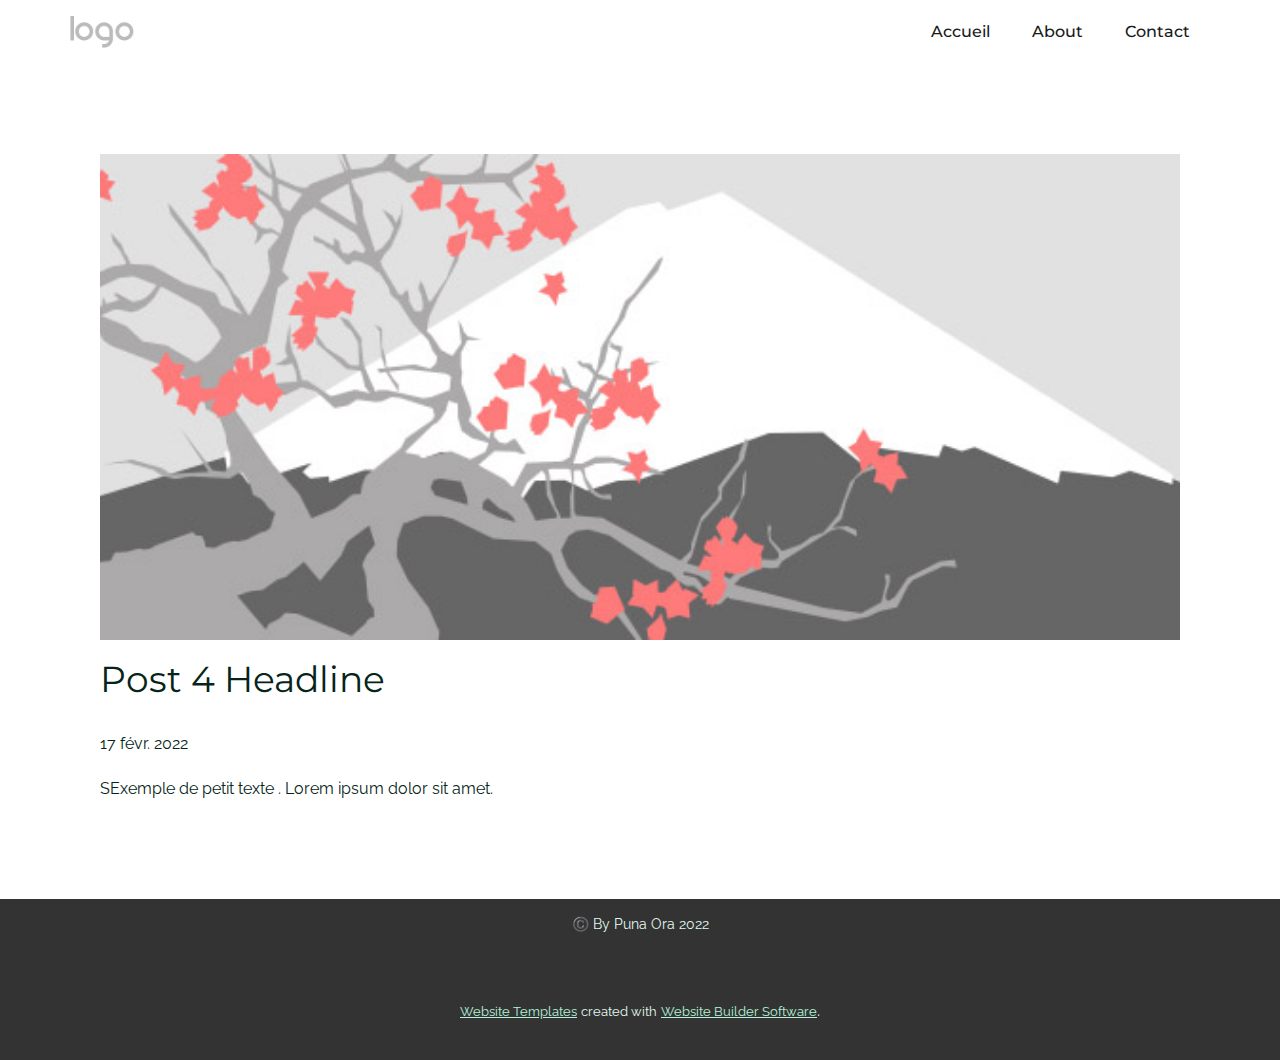
<file: blog/post-3.html>
<!doctype html>
<html style="font-size: 16px;"><head>
    <meta name="viewport" content="width=device-width, initial-scale=1.0">
    <meta charset="utf-8">
    <meta name="keywords" content="Post 1 Headline">
    <meta name="description" content="">
    <meta name="page_type" content="np-template-header-footer-from-plugin">
    <title>Post 4 Headline</title>
    <link rel="stylesheet" href="../nicepage.css" media="screen">
<link rel="stylesheet" href="../Post-Template.css" media="screen">
    <script class="u-script" type="text/javascript" src="../jquery.js" defer=""></script>
    <script class="u-script" type="text/javascript" src="../nicepage.js" defer=""></script>
    <meta name="generator" content="Nicepage 4.5.4, nicepage.com">
    <link id="u-theme-google-font" rel="stylesheet" href="https://fonts.googleapis.com/css?family=Montserrat:100,100i,200,200i,300,300i,400,400i,500,500i,600,600i,700,700i,800,800i,900,900i|Raleway:100,100i,200,200i,300,300i,400,400i,500,500i,600,600i,700,700i,800,800i,900,900i">
    
    
    <script type="application/ld+json">{
		"@context": "http://schema.org",
		"@type": "Organization",
		"name": "",
		"logo": "images/default-logo.png"
}</script>
    <meta name="theme-color" content="#0e583d">
  </head>
  <body class="u-body u-xl-mode"><header class="u-clearfix u-header u-sticky u-white u-header" id="sec-4af7"><div class="u-clearfix u-sheet u-sheet-1">
        <nav class="u-menu u-menu-dropdown u-offcanvas u-menu-1">
          <div class="menu-collapse" style="font-size: 1rem; letter-spacing: 0px; font-weight: 500;">
            <a class="u-button-style u-custom-active-border-color u-custom-active-color u-custom-border u-custom-border-color u-custom-borders u-custom-hover-border-color u-custom-hover-color u-custom-left-right-menu-spacing u-custom-padding-bottom u-custom-text-active-color u-custom-text-color u-custom-text-hover-color u-custom-top-bottom-menu-spacing u-nav-link u-text-active-palette-1-base u-text-hover-palette-2-base" href="#">
              <svg class="u-svg-link" viewBox="0 0 24 24"><use xmlns:xlink="http://www.w3.org/1999/xlink" xlink:href="#menu-hamburger"></use></svg>
              <svg class="u-svg-content" version="1.1" id="menu-hamburger" viewBox="0 0 16 16" x="0px" y="0px" xmlns:xlink="http://www.w3.org/1999/xlink" xmlns="http://www.w3.org/2000/svg"><g><rect y="1" width="16" height="2"></rect><rect y="7" width="16" height="2"></rect><rect y="13" width="16" height="2"></rect>
</g></svg>
            </a>
          </div>
          <div class="u-custom-menu u-nav-container">
            <ul class="u-custom-font u-heading-font u-nav u-spacing-2 u-unstyled u-nav-1"><li class="u-nav-item"><a class="u-active-palette-2-light-3 u-border-active-palette-1-base u-border-hover-palette-1-base u-button-style u-hover-palette-2-light-2 u-nav-link u-text-active-grey-90 u-text-grey-90 u-text-hover-grey-90" href="../Accueil.html" style="padding: 10px 20px;">Accueil</a>
</li><li class="u-nav-item"><a class="u-active-palette-2-light-3 u-border-active-palette-1-base u-border-hover-palette-1-base u-button-style u-hover-palette-2-light-2 u-nav-link u-text-active-grey-90 u-text-grey-90 u-text-hover-grey-90" href="../About.html" style="padding: 10px 20px;">About</a>
</li><li class="u-nav-item"><a class="u-active-palette-2-light-3 u-border-active-palette-1-base u-border-hover-palette-1-base u-button-style u-hover-palette-2-light-2 u-nav-link u-text-active-grey-90 u-text-grey-90 u-text-hover-grey-90" href="../Contact.html" style="padding: 10px 20px;">Contact</a>
</li></ul>
          </div>
          <div class="u-custom-menu u-nav-container-collapse">
            <div class="u-black u-container-style u-inner-container-layout u-opacity u-opacity-95 u-sidenav">
              <div class="u-inner-container-layout u-sidenav-overflow">
                <div class="u-menu-close"></div>
                <ul class="u-align-center u-nav u-popupmenu-items u-unstyled u-nav-2"><li class="u-nav-item"><a class="u-button-style u-nav-link" href="../Accueil.html" style="padding: 10px 20px;">Accueil</a>
</li><li class="u-nav-item"><a class="u-button-style u-nav-link" href="../About.html" style="padding: 10px 20px;">About</a>
</li><li class="u-nav-item"><a class="u-button-style u-nav-link" href="../Contact.html" style="padding: 10px 20px;">Contact</a>
</li></ul>
              </div>
            </div>
            <div class="u-black u-menu-overlay u-opacity u-opacity-70"></div>
          </div>
        </nav>
        <a href="https://nicepage.com" class="u-image u-logo u-image-1" data-image-width="80" data-image-height="40">
          <img src="../images/default-logo.png" class="u-logo-image u-logo-image-1">
        </a>
      </div><style class="u-sticky-style" data-style-id="933e">.u-sticky-fixed.u-sticky-933e, .u-body.u-sticky-fixed .u-sticky-933e {
box-shadow: 0 2px 8px 0 rgba(128,128,128,1) !important
}</style></header>
    <section class="u-align-center u-clearfix u-section-1" id="sec-734e">
      <div class="u-clearfix u-sheet u-valign-middle-md u-valign-middle-sm u-valign-middle-xs u-sheet-1"><!--post_details--><!--post_details_options_json--><!--{"source":""}--><!--/post_details_options_json--><!--blog_post-->
        <div class="u-container-style u-expanded-width u-post-details u-post-details-1">
          <div class="u-container-layout u-valign-middle u-container-layout-1"><!--blog_post_image-->
            <img alt="" class="u-blog-control u-expanded-width u-image u-image-default u-image-1" src="[data-uri]"><!--/blog_post_image--><!--blog_post_header-->
            <h2 class="u-blog-control u-text u-text-1">Post 4 Headline</h2><!--/blog_post_header--><!--blog_post_metadata-->
            <div class="u-blog-control u-metadata u-metadata-1"><!--blog_post_metadata_date-->
              <span class="u-meta-date u-meta-icon">17 févr. 2022</span><!--/blog_post_metadata_date--><!--blog_post_metadata_category-->
              <!--/blog_post_metadata_category--><!--blog_post_metadata_comments-->
              <!--/blog_post_metadata_comments-->
            </div><!--/blog_post_metadata--><!--blog_post_content-->
            <div class="u-align-justify u-blog-control u-post-content u-text u-text-2 fr-view">
  SExemple de petit texte . Lorem ipsum dolor sit amet.
  </div><!--/blog_post_content-->
          </div>
        </div><!--/blog_post--><!--/post_details-->
      </div>
    </section>
    
    
    <footer class="u-align-center u-clearfix u-footer u-grey-80 u-footer" id="sec-d9b5"><div class="u-clearfix u-sheet u-sheet-1">
        <p class="u-small-text u-text u-text-variant u-text-1"> ©️ By Puna Ora 2022</p>
      </div></footer>
    <section class="u-backlink u-clearfix u-grey-80">
      <a class="u-link" href="https://nicepage.com/website-templates" target="_blank">
        <span>Website Templates</span>
      </a>
      <p class="u-text">
        <span>created with</span>
      </p>
      <a class="u-link" href="" target="_blank">
        <span>Website Builder Software</span>
      </a>. 
    </section>
  
</body></html>
</file>
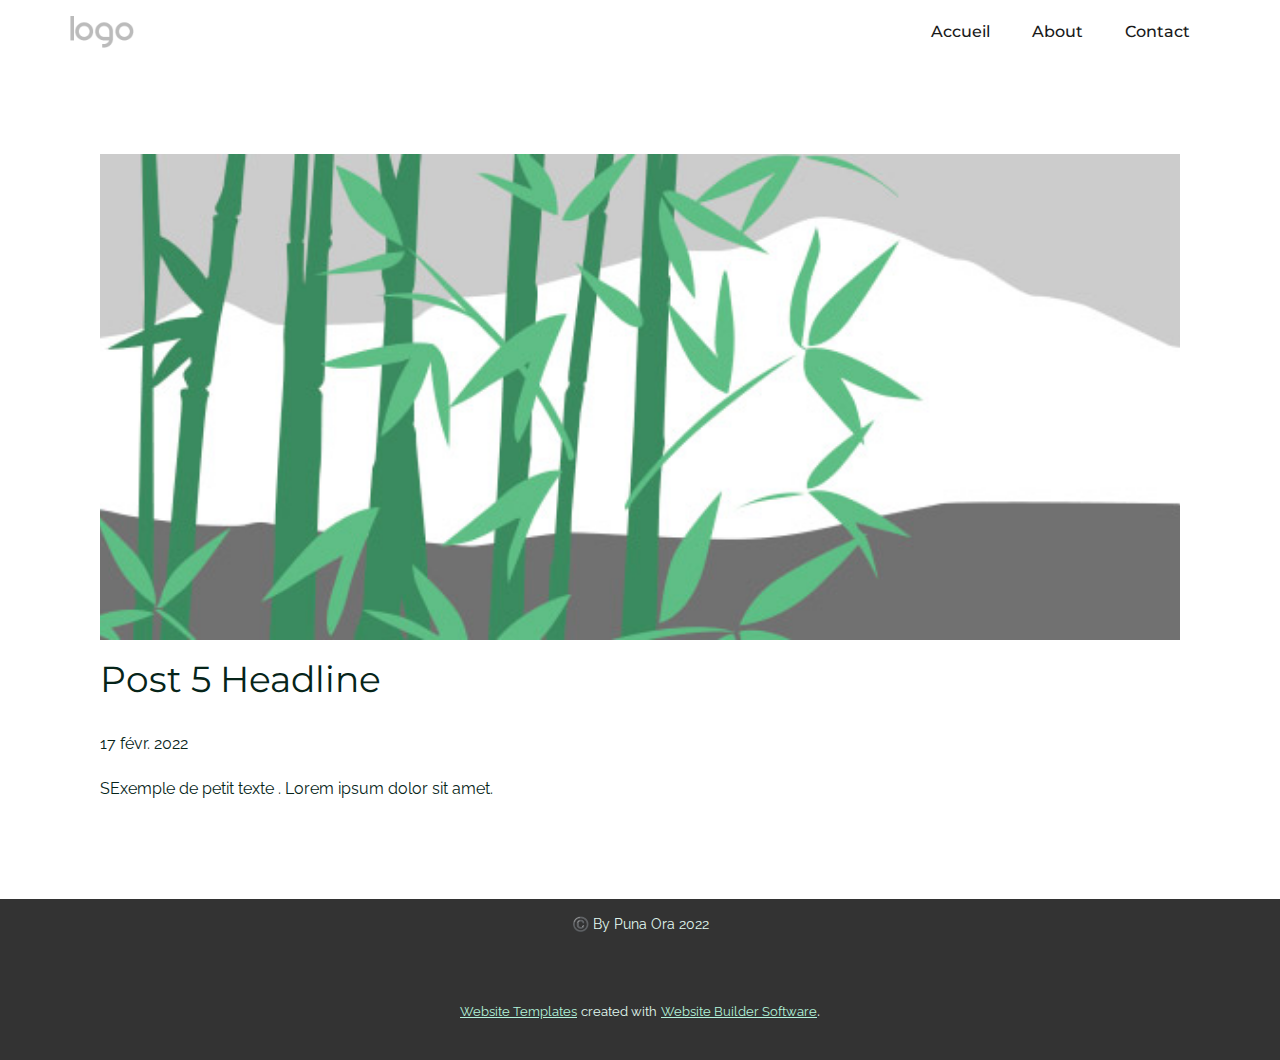
<file: blog/post-4.html>
<!doctype html>
<html style="font-size: 16px;"><head>
    <meta name="viewport" content="width=device-width, initial-scale=1.0">
    <meta charset="utf-8">
    <meta name="keywords" content="Post 1 Headline">
    <meta name="description" content="">
    <meta name="page_type" content="np-template-header-footer-from-plugin">
    <title>Post 5 Headline</title>
    <link rel="stylesheet" href="../nicepage.css" media="screen">
<link rel="stylesheet" href="../Post-Template.css" media="screen">
    <script class="u-script" type="text/javascript" src="../jquery.js" defer=""></script>
    <script class="u-script" type="text/javascript" src="../nicepage.js" defer=""></script>
    <meta name="generator" content="Nicepage 4.5.4, nicepage.com">
    <link id="u-theme-google-font" rel="stylesheet" href="https://fonts.googleapis.com/css?family=Montserrat:100,100i,200,200i,300,300i,400,400i,500,500i,600,600i,700,700i,800,800i,900,900i|Raleway:100,100i,200,200i,300,300i,400,400i,500,500i,600,600i,700,700i,800,800i,900,900i">
    
    
    <script type="application/ld+json">{
		"@context": "http://schema.org",
		"@type": "Organization",
		"name": "",
		"logo": "images/default-logo.png"
}</script>
    <meta name="theme-color" content="#0e583d">
  </head>
  <body class="u-body u-xl-mode"><header class="u-clearfix u-header u-sticky u-white u-header" id="sec-4af7"><div class="u-clearfix u-sheet u-sheet-1">
        <nav class="u-menu u-menu-dropdown u-offcanvas u-menu-1">
          <div class="menu-collapse" style="font-size: 1rem; letter-spacing: 0px; font-weight: 500;">
            <a class="u-button-style u-custom-active-border-color u-custom-active-color u-custom-border u-custom-border-color u-custom-borders u-custom-hover-border-color u-custom-hover-color u-custom-left-right-menu-spacing u-custom-padding-bottom u-custom-text-active-color u-custom-text-color u-custom-text-hover-color u-custom-top-bottom-menu-spacing u-nav-link u-text-active-palette-1-base u-text-hover-palette-2-base" href="#">
              <svg class="u-svg-link" viewBox="0 0 24 24"><use xmlns:xlink="http://www.w3.org/1999/xlink" xlink:href="#menu-hamburger"></use></svg>
              <svg class="u-svg-content" version="1.1" id="menu-hamburger" viewBox="0 0 16 16" x="0px" y="0px" xmlns:xlink="http://www.w3.org/1999/xlink" xmlns="http://www.w3.org/2000/svg"><g><rect y="1" width="16" height="2"></rect><rect y="7" width="16" height="2"></rect><rect y="13" width="16" height="2"></rect>
</g></svg>
            </a>
          </div>
          <div class="u-custom-menu u-nav-container">
            <ul class="u-custom-font u-heading-font u-nav u-spacing-2 u-unstyled u-nav-1"><li class="u-nav-item"><a class="u-active-palette-2-light-3 u-border-active-palette-1-base u-border-hover-palette-1-base u-button-style u-hover-palette-2-light-2 u-nav-link u-text-active-grey-90 u-text-grey-90 u-text-hover-grey-90" href="../Accueil.html" style="padding: 10px 20px;">Accueil</a>
</li><li class="u-nav-item"><a class="u-active-palette-2-light-3 u-border-active-palette-1-base u-border-hover-palette-1-base u-button-style u-hover-palette-2-light-2 u-nav-link u-text-active-grey-90 u-text-grey-90 u-text-hover-grey-90" href="../About.html" style="padding: 10px 20px;">About</a>
</li><li class="u-nav-item"><a class="u-active-palette-2-light-3 u-border-active-palette-1-base u-border-hover-palette-1-base u-button-style u-hover-palette-2-light-2 u-nav-link u-text-active-grey-90 u-text-grey-90 u-text-hover-grey-90" href="../Contact.html" style="padding: 10px 20px;">Contact</a>
</li></ul>
          </div>
          <div class="u-custom-menu u-nav-container-collapse">
            <div class="u-black u-container-style u-inner-container-layout u-opacity u-opacity-95 u-sidenav">
              <div class="u-inner-container-layout u-sidenav-overflow">
                <div class="u-menu-close"></div>
                <ul class="u-align-center u-nav u-popupmenu-items u-unstyled u-nav-2"><li class="u-nav-item"><a class="u-button-style u-nav-link" href="../Accueil.html" style="padding: 10px 20px;">Accueil</a>
</li><li class="u-nav-item"><a class="u-button-style u-nav-link" href="../About.html" style="padding: 10px 20px;">About</a>
</li><li class="u-nav-item"><a class="u-button-style u-nav-link" href="../Contact.html" style="padding: 10px 20px;">Contact</a>
</li></ul>
              </div>
            </div>
            <div class="u-black u-menu-overlay u-opacity u-opacity-70"></div>
          </div>
        </nav>
        <a href="https://nicepage.com" class="u-image u-logo u-image-1" data-image-width="80" data-image-height="40">
          <img src="../images/default-logo.png" class="u-logo-image u-logo-image-1">
        </a>
      </div><style class="u-sticky-style" data-style-id="933e">.u-sticky-fixed.u-sticky-933e, .u-body.u-sticky-fixed .u-sticky-933e {
box-shadow: 0 2px 8px 0 rgba(128,128,128,1) !important
}</style></header>
    <section class="u-align-center u-clearfix u-section-1" id="sec-734e">
      <div class="u-clearfix u-sheet u-valign-middle-md u-valign-middle-sm u-valign-middle-xs u-sheet-1"><!--post_details--><!--post_details_options_json--><!--{"source":""}--><!--/post_details_options_json--><!--blog_post-->
        <div class="u-container-style u-expanded-width u-post-details u-post-details-1">
          <div class="u-container-layout u-valign-middle u-container-layout-1"><!--blog_post_image-->
            <img alt="" class="u-blog-control u-expanded-width u-image u-image-default u-image-1" src="[data-uri]"><!--/blog_post_image--><!--blog_post_header-->
            <h2 class="u-blog-control u-text u-text-1">Post 5 Headline</h2><!--/blog_post_header--><!--blog_post_metadata-->
            <div class="u-blog-control u-metadata u-metadata-1"><!--blog_post_metadata_date-->
              <span class="u-meta-date u-meta-icon">17 févr. 2022</span><!--/blog_post_metadata_date--><!--blog_post_metadata_category-->
              <!--/blog_post_metadata_category--><!--blog_post_metadata_comments-->
              <!--/blog_post_metadata_comments-->
            </div><!--/blog_post_metadata--><!--blog_post_content-->
            <div class="u-align-justify u-blog-control u-post-content u-text u-text-2 fr-view">
  SExemple de petit texte . Lorem ipsum dolor sit amet.
  </div><!--/blog_post_content-->
          </div>
        </div><!--/blog_post--><!--/post_details-->
      </div>
    </section>
    
    
    <footer class="u-align-center u-clearfix u-footer u-grey-80 u-footer" id="sec-d9b5"><div class="u-clearfix u-sheet u-sheet-1">
        <p class="u-small-text u-text u-text-variant u-text-1"> ©️ By Puna Ora 2022</p>
      </div></footer>
    <section class="u-backlink u-clearfix u-grey-80">
      <a class="u-link" href="https://nicepage.com/website-templates" target="_blank">
        <span>Website Templates</span>
      </a>
      <p class="u-text">
        <span>created with</span>
      </p>
      <a class="u-link" href="" target="_blank">
        <span>Website Builder Software</span>
      </a>. 
    </section>
  
</body></html>
</file>
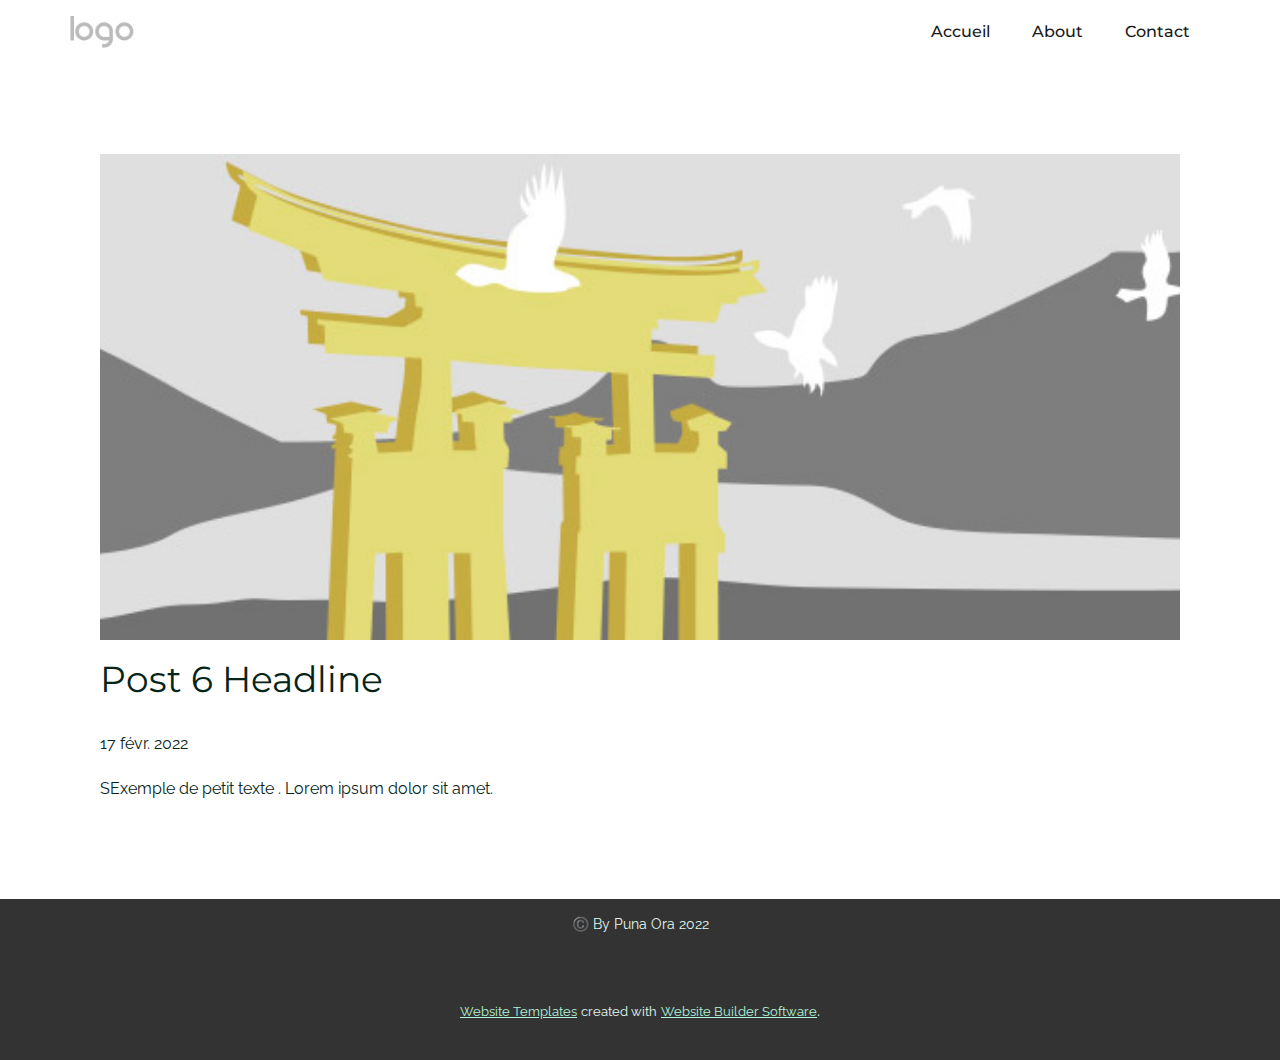
<file: blog/post-5.html>
<!doctype html>
<html style="font-size: 16px;"><head>
    <meta name="viewport" content="width=device-width, initial-scale=1.0">
    <meta charset="utf-8">
    <meta name="keywords" content="Post 1 Headline">
    <meta name="description" content="">
    <meta name="page_type" content="np-template-header-footer-from-plugin">
    <title>Post 6 Headline</title>
    <link rel="stylesheet" href="../nicepage.css" media="screen">
<link rel="stylesheet" href="../Post-Template.css" media="screen">
    <script class="u-script" type="text/javascript" src="../jquery.js" defer=""></script>
    <script class="u-script" type="text/javascript" src="../nicepage.js" defer=""></script>
    <meta name="generator" content="Nicepage 4.5.4, nicepage.com">
    <link id="u-theme-google-font" rel="stylesheet" href="https://fonts.googleapis.com/css?family=Montserrat:100,100i,200,200i,300,300i,400,400i,500,500i,600,600i,700,700i,800,800i,900,900i|Raleway:100,100i,200,200i,300,300i,400,400i,500,500i,600,600i,700,700i,800,800i,900,900i">
    
    
    <script type="application/ld+json">{
		"@context": "http://schema.org",
		"@type": "Organization",
		"name": "",
		"logo": "images/default-logo.png"
}</script>
    <meta name="theme-color" content="#0e583d">
  </head>
  <body class="u-body u-xl-mode"><header class="u-clearfix u-header u-sticky u-white u-header" id="sec-4af7"><div class="u-clearfix u-sheet u-sheet-1">
        <nav class="u-menu u-menu-dropdown u-offcanvas u-menu-1">
          <div class="menu-collapse" style="font-size: 1rem; letter-spacing: 0px; font-weight: 500;">
            <a class="u-button-style u-custom-active-border-color u-custom-active-color u-custom-border u-custom-border-color u-custom-borders u-custom-hover-border-color u-custom-hover-color u-custom-left-right-menu-spacing u-custom-padding-bottom u-custom-text-active-color u-custom-text-color u-custom-text-hover-color u-custom-top-bottom-menu-spacing u-nav-link u-text-active-palette-1-base u-text-hover-palette-2-base" href="#">
              <svg class="u-svg-link" viewBox="0 0 24 24"><use xmlns:xlink="http://www.w3.org/1999/xlink" xlink:href="#menu-hamburger"></use></svg>
              <svg class="u-svg-content" version="1.1" id="menu-hamburger" viewBox="0 0 16 16" x="0px" y="0px" xmlns:xlink="http://www.w3.org/1999/xlink" xmlns="http://www.w3.org/2000/svg"><g><rect y="1" width="16" height="2"></rect><rect y="7" width="16" height="2"></rect><rect y="13" width="16" height="2"></rect>
</g></svg>
            </a>
          </div>
          <div class="u-custom-menu u-nav-container">
            <ul class="u-custom-font u-heading-font u-nav u-spacing-2 u-unstyled u-nav-1"><li class="u-nav-item"><a class="u-active-palette-2-light-3 u-border-active-palette-1-base u-border-hover-palette-1-base u-button-style u-hover-palette-2-light-2 u-nav-link u-text-active-grey-90 u-text-grey-90 u-text-hover-grey-90" href="../Accueil.html" style="padding: 10px 20px;">Accueil</a>
</li><li class="u-nav-item"><a class="u-active-palette-2-light-3 u-border-active-palette-1-base u-border-hover-palette-1-base u-button-style u-hover-palette-2-light-2 u-nav-link u-text-active-grey-90 u-text-grey-90 u-text-hover-grey-90" href="../About.html" style="padding: 10px 20px;">About</a>
</li><li class="u-nav-item"><a class="u-active-palette-2-light-3 u-border-active-palette-1-base u-border-hover-palette-1-base u-button-style u-hover-palette-2-light-2 u-nav-link u-text-active-grey-90 u-text-grey-90 u-text-hover-grey-90" href="../Contact.html" style="padding: 10px 20px;">Contact</a>
</li></ul>
          </div>
          <div class="u-custom-menu u-nav-container-collapse">
            <div class="u-black u-container-style u-inner-container-layout u-opacity u-opacity-95 u-sidenav">
              <div class="u-inner-container-layout u-sidenav-overflow">
                <div class="u-menu-close"></div>
                <ul class="u-align-center u-nav u-popupmenu-items u-unstyled u-nav-2"><li class="u-nav-item"><a class="u-button-style u-nav-link" href="../Accueil.html" style="padding: 10px 20px;">Accueil</a>
</li><li class="u-nav-item"><a class="u-button-style u-nav-link" href="../About.html" style="padding: 10px 20px;">About</a>
</li><li class="u-nav-item"><a class="u-button-style u-nav-link" href="../Contact.html" style="padding: 10px 20px;">Contact</a>
</li></ul>
              </div>
            </div>
            <div class="u-black u-menu-overlay u-opacity u-opacity-70"></div>
          </div>
        </nav>
        <a href="https://nicepage.com" class="u-image u-logo u-image-1" data-image-width="80" data-image-height="40">
          <img src="../images/default-logo.png" class="u-logo-image u-logo-image-1">
        </a>
      </div><style class="u-sticky-style" data-style-id="933e">.u-sticky-fixed.u-sticky-933e, .u-body.u-sticky-fixed .u-sticky-933e {
box-shadow: 0 2px 8px 0 rgba(128,128,128,1) !important
}</style></header>
    <section class="u-align-center u-clearfix u-section-1" id="sec-734e">
      <div class="u-clearfix u-sheet u-valign-middle-md u-valign-middle-sm u-valign-middle-xs u-sheet-1"><!--post_details--><!--post_details_options_json--><!--{"source":""}--><!--/post_details_options_json--><!--blog_post-->
        <div class="u-container-style u-expanded-width u-post-details u-post-details-1">
          <div class="u-container-layout u-valign-middle u-container-layout-1"><!--blog_post_image-->
            <img alt="" class="u-blog-control u-expanded-width u-image u-image-default u-image-1" src="[data-uri]"><!--/blog_post_image--><!--blog_post_header-->
            <h2 class="u-blog-control u-text u-text-1">Post 6 Headline</h2><!--/blog_post_header--><!--blog_post_metadata-->
            <div class="u-blog-control u-metadata u-metadata-1"><!--blog_post_metadata_date-->
              <span class="u-meta-date u-meta-icon">17 févr. 2022</span><!--/blog_post_metadata_date--><!--blog_post_metadata_category-->
              <!--/blog_post_metadata_category--><!--blog_post_metadata_comments-->
              <!--/blog_post_metadata_comments-->
            </div><!--/blog_post_metadata--><!--blog_post_content-->
            <div class="u-align-justify u-blog-control u-post-content u-text u-text-2 fr-view">
  SExemple de petit texte . Lorem ipsum dolor sit amet.
  </div><!--/blog_post_content-->
          </div>
        </div><!--/blog_post--><!--/post_details-->
      </div>
    </section>
    
    
    <footer class="u-align-center u-clearfix u-footer u-grey-80 u-footer" id="sec-d9b5"><div class="u-clearfix u-sheet u-sheet-1">
        <p class="u-small-text u-text u-text-variant u-text-1"> ©️ By Puna Ora 2022</p>
      </div></footer>
    <section class="u-backlink u-clearfix u-grey-80">
      <a class="u-link" href="https://nicepage.com/website-templates" target="_blank">
        <span>Website Templates</span>
      </a>
      <p class="u-text">
        <span>created with</span>
      </p>
      <a class="u-link" href="" target="_blank">
        <span>Website Builder Software</span>
      </a>. 
    </section>
  
</body></html>
</file>
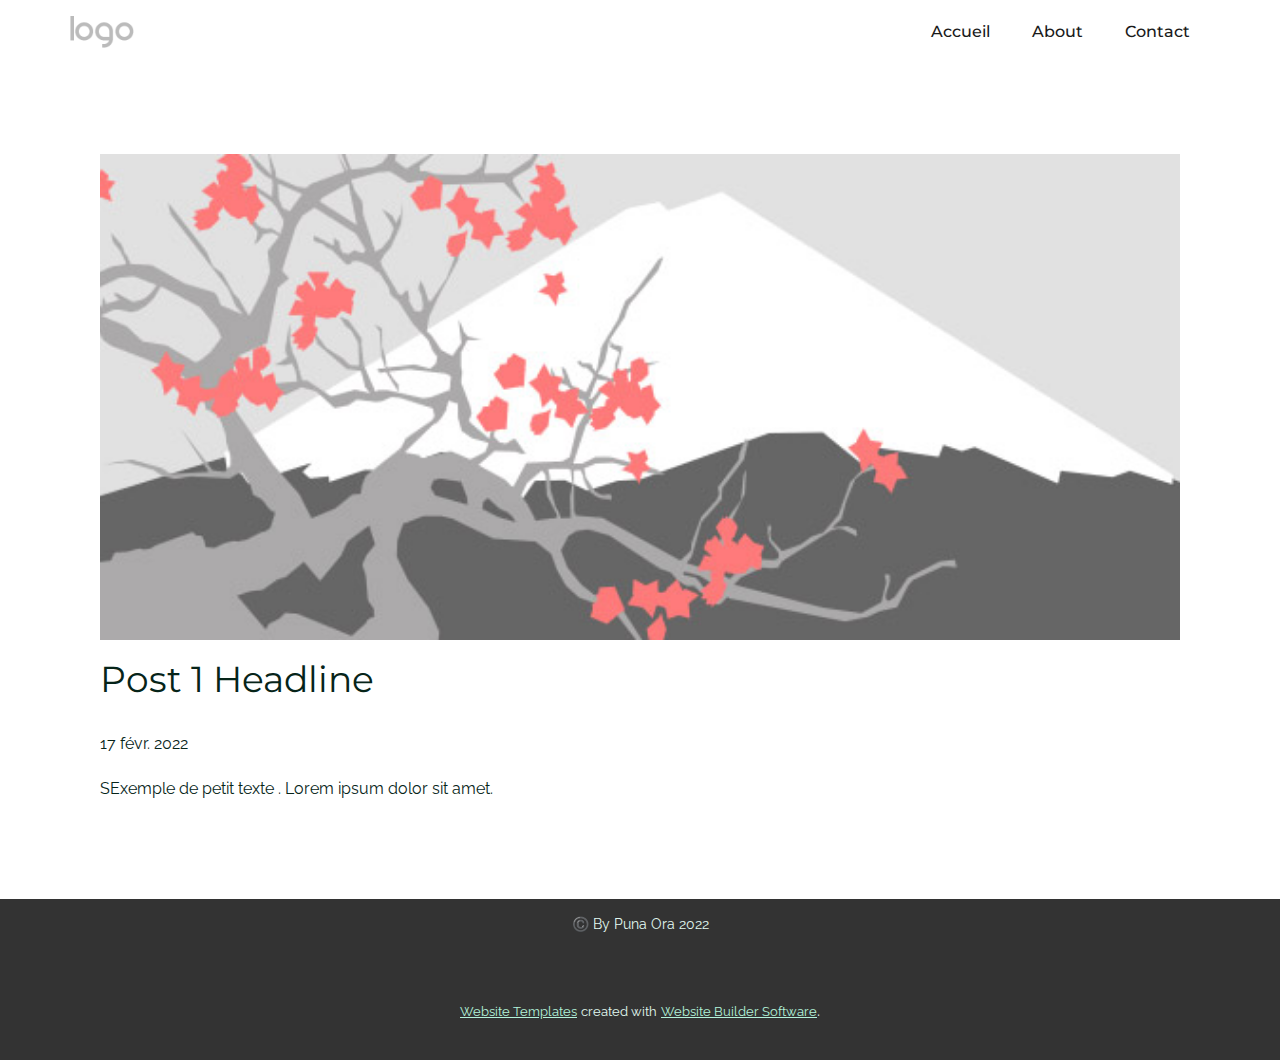
<file: blog/post.html>
<!doctype html>
<html style="font-size: 16px;"><head>
    <meta name="viewport" content="width=device-width, initial-scale=1.0">
    <meta charset="utf-8">
    <meta name="keywords" content="Post 1 Headline">
    <meta name="description" content="">
    <meta name="page_type" content="np-template-header-footer-from-plugin">
    <title>Post 1 Headline</title>
    <link rel="stylesheet" href="../nicepage.css" media="screen">
<link rel="stylesheet" href="../Post-Template.css" media="screen">
    <script class="u-script" type="text/javascript" src="../jquery.js" defer=""></script>
    <script class="u-script" type="text/javascript" src="../nicepage.js" defer=""></script>
    <meta name="generator" content="Nicepage 4.5.4, nicepage.com">
    <link id="u-theme-google-font" rel="stylesheet" href="https://fonts.googleapis.com/css?family=Montserrat:100,100i,200,200i,300,300i,400,400i,500,500i,600,600i,700,700i,800,800i,900,900i|Raleway:100,100i,200,200i,300,300i,400,400i,500,500i,600,600i,700,700i,800,800i,900,900i">
    
    
    <script type="application/ld+json">{
		"@context": "http://schema.org",
		"@type": "Organization",
		"name": "",
		"logo": "images/default-logo.png"
}</script>
    <meta name="theme-color" content="#0e583d">
  </head>
  <body class="u-body u-xl-mode"><header class="u-clearfix u-header u-sticky u-white u-header" id="sec-4af7"><div class="u-clearfix u-sheet u-sheet-1">
        <nav class="u-menu u-menu-dropdown u-offcanvas u-menu-1">
          <div class="menu-collapse" style="font-size: 1rem; letter-spacing: 0px; font-weight: 500;">
            <a class="u-button-style u-custom-active-border-color u-custom-active-color u-custom-border u-custom-border-color u-custom-borders u-custom-hover-border-color u-custom-hover-color u-custom-left-right-menu-spacing u-custom-padding-bottom u-custom-text-active-color u-custom-text-color u-custom-text-hover-color u-custom-top-bottom-menu-spacing u-nav-link u-text-active-palette-1-base u-text-hover-palette-2-base" href="#">
              <svg class="u-svg-link" viewBox="0 0 24 24"><use xmlns:xlink="http://www.w3.org/1999/xlink" xlink:href="#menu-hamburger"></use></svg>
              <svg class="u-svg-content" version="1.1" id="menu-hamburger" viewBox="0 0 16 16" x="0px" y="0px" xmlns:xlink="http://www.w3.org/1999/xlink" xmlns="http://www.w3.org/2000/svg"><g><rect y="1" width="16" height="2"></rect><rect y="7" width="16" height="2"></rect><rect y="13" width="16" height="2"></rect>
</g></svg>
            </a>
          </div>
          <div class="u-custom-menu u-nav-container">
            <ul class="u-custom-font u-heading-font u-nav u-spacing-2 u-unstyled u-nav-1"><li class="u-nav-item"><a class="u-active-palette-2-light-3 u-border-active-palette-1-base u-border-hover-palette-1-base u-button-style u-hover-palette-2-light-2 u-nav-link u-text-active-grey-90 u-text-grey-90 u-text-hover-grey-90" href="../Accueil.html" style="padding: 10px 20px;">Accueil</a>
</li><li class="u-nav-item"><a class="u-active-palette-2-light-3 u-border-active-palette-1-base u-border-hover-palette-1-base u-button-style u-hover-palette-2-light-2 u-nav-link u-text-active-grey-90 u-text-grey-90 u-text-hover-grey-90" href="../About.html" style="padding: 10px 20px;">About</a>
</li><li class="u-nav-item"><a class="u-active-palette-2-light-3 u-border-active-palette-1-base u-border-hover-palette-1-base u-button-style u-hover-palette-2-light-2 u-nav-link u-text-active-grey-90 u-text-grey-90 u-text-hover-grey-90" href="../Contact.html" style="padding: 10px 20px;">Contact</a>
</li></ul>
          </div>
          <div class="u-custom-menu u-nav-container-collapse">
            <div class="u-black u-container-style u-inner-container-layout u-opacity u-opacity-95 u-sidenav">
              <div class="u-inner-container-layout u-sidenav-overflow">
                <div class="u-menu-close"></div>
                <ul class="u-align-center u-nav u-popupmenu-items u-unstyled u-nav-2"><li class="u-nav-item"><a class="u-button-style u-nav-link" href="../Accueil.html" style="padding: 10px 20px;">Accueil</a>
</li><li class="u-nav-item"><a class="u-button-style u-nav-link" href="../About.html" style="padding: 10px 20px;">About</a>
</li><li class="u-nav-item"><a class="u-button-style u-nav-link" href="../Contact.html" style="padding: 10px 20px;">Contact</a>
</li></ul>
              </div>
            </div>
            <div class="u-black u-menu-overlay u-opacity u-opacity-70"></div>
          </div>
        </nav>
        <a href="https://nicepage.com" class="u-image u-logo u-image-1" data-image-width="80" data-image-height="40">
          <img src="../images/default-logo.png" class="u-logo-image u-logo-image-1">
        </a>
      </div><style class="u-sticky-style" data-style-id="933e">.u-sticky-fixed.u-sticky-933e, .u-body.u-sticky-fixed .u-sticky-933e {
box-shadow: 0 2px 8px 0 rgba(128,128,128,1) !important
}</style></header>
    <section class="u-align-center u-clearfix u-section-1" id="sec-734e">
      <div class="u-clearfix u-sheet u-valign-middle-md u-valign-middle-sm u-valign-middle-xs u-sheet-1"><!--post_details--><!--post_details_options_json--><!--{"source":""}--><!--/post_details_options_json--><!--blog_post-->
        <div class="u-container-style u-expanded-width u-post-details u-post-details-1">
          <div class="u-container-layout u-valign-middle u-container-layout-1"><!--blog_post_image-->
            <img alt="" class="u-blog-control u-expanded-width u-image u-image-default u-image-1" src="[data-uri]"><!--/blog_post_image--><!--blog_post_header-->
            <h2 class="u-blog-control u-text u-text-1">Post 1 Headline</h2><!--/blog_post_header--><!--blog_post_metadata-->
            <div class="u-blog-control u-metadata u-metadata-1"><!--blog_post_metadata_date-->
              <span class="u-meta-date u-meta-icon">17 févr. 2022</span><!--/blog_post_metadata_date--><!--blog_post_metadata_category-->
              <!--/blog_post_metadata_category--><!--blog_post_metadata_comments-->
              <!--/blog_post_metadata_comments-->
            </div><!--/blog_post_metadata--><!--blog_post_content-->
            <div class="u-align-justify u-blog-control u-post-content u-text u-text-2 fr-view">
  SExemple de petit texte . Lorem ipsum dolor sit amet.
  </div><!--/blog_post_content-->
          </div>
        </div><!--/blog_post--><!--/post_details-->
      </div>
    </section>
    
    
    <footer class="u-align-center u-clearfix u-footer u-grey-80 u-footer" id="sec-d9b5"><div class="u-clearfix u-sheet u-sheet-1">
        <p class="u-small-text u-text u-text-variant u-text-1"> ©️ By Puna Ora 2022</p>
      </div></footer>
    <section class="u-backlink u-clearfix u-grey-80">
      <a class="u-link" href="https://nicepage.com/website-templates" target="_blank">
        <span>Website Templates</span>
      </a>
      <p class="u-text">
        <span>created with</span>
      </p>
      <a class="u-link" href="" target="_blank">
        <span>Website Builder Software</span>
      </a>. 
    </section>
  
</body></html>
</file>
